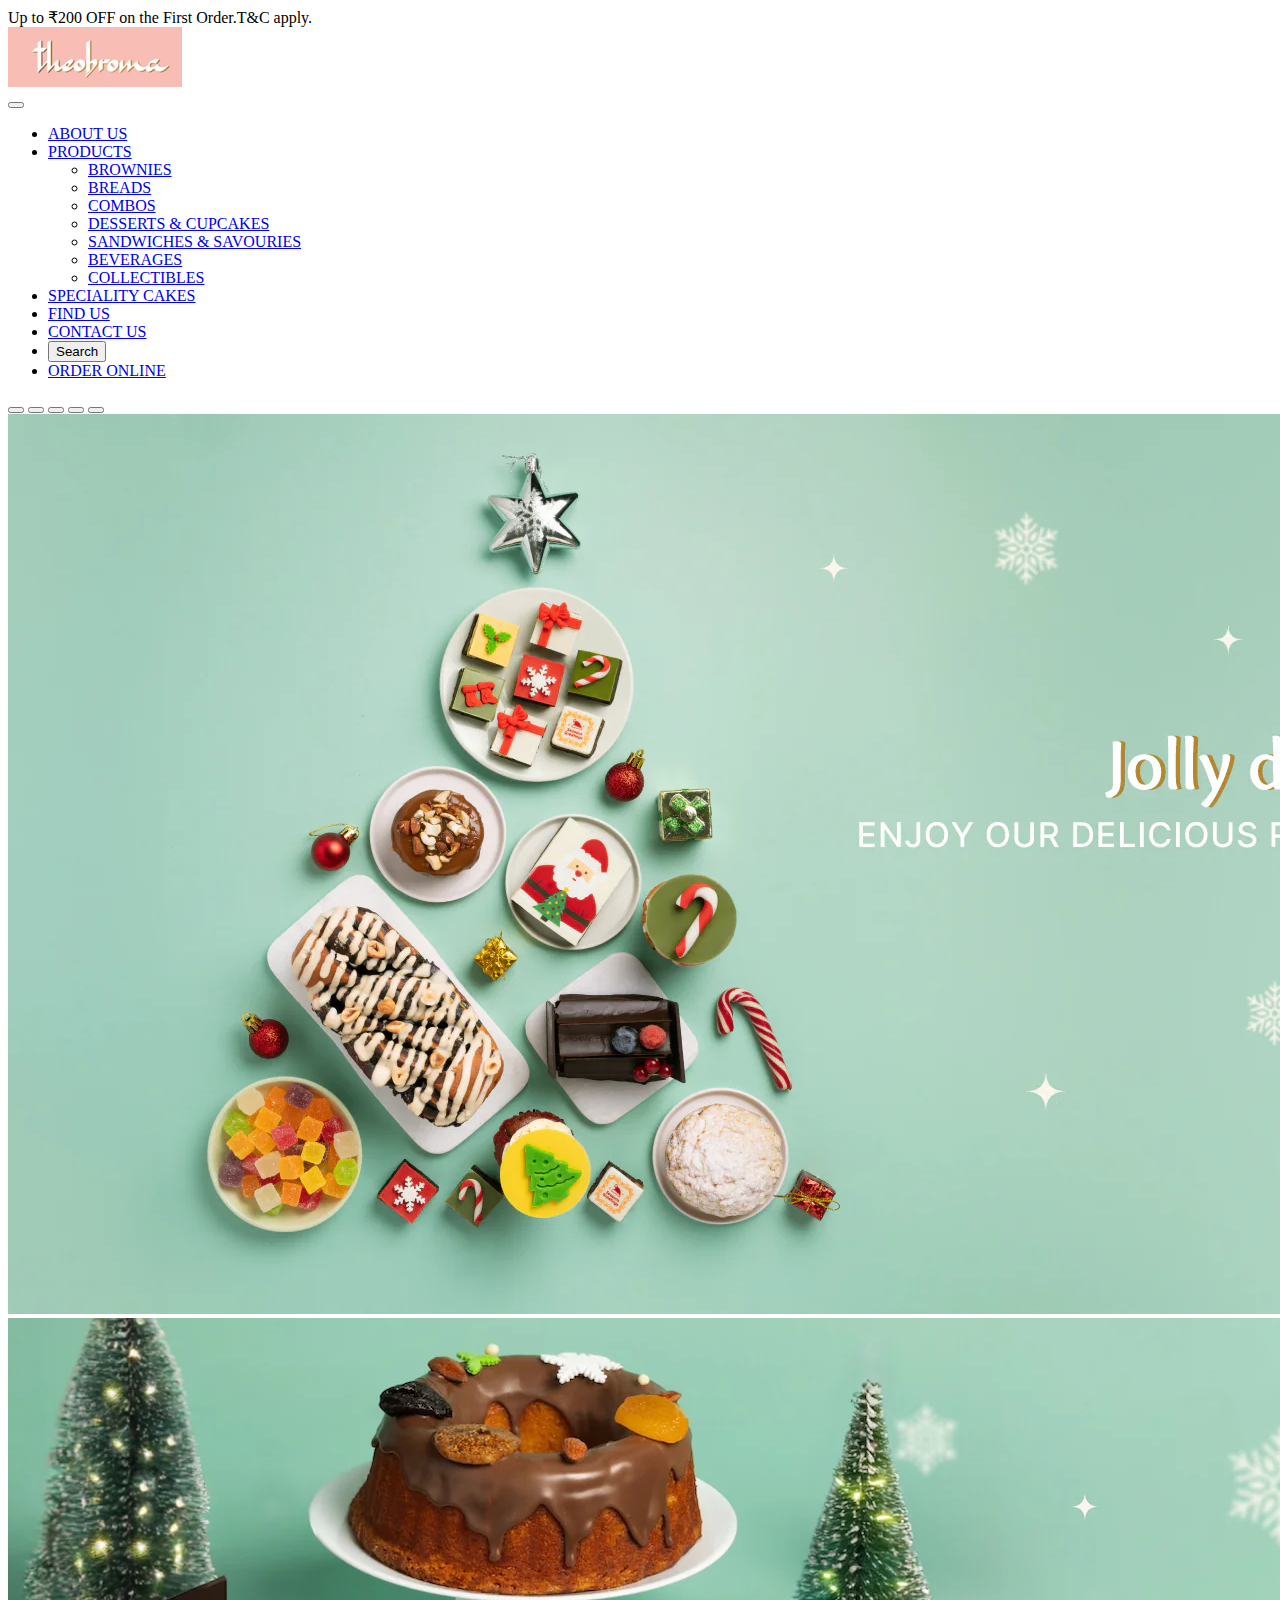
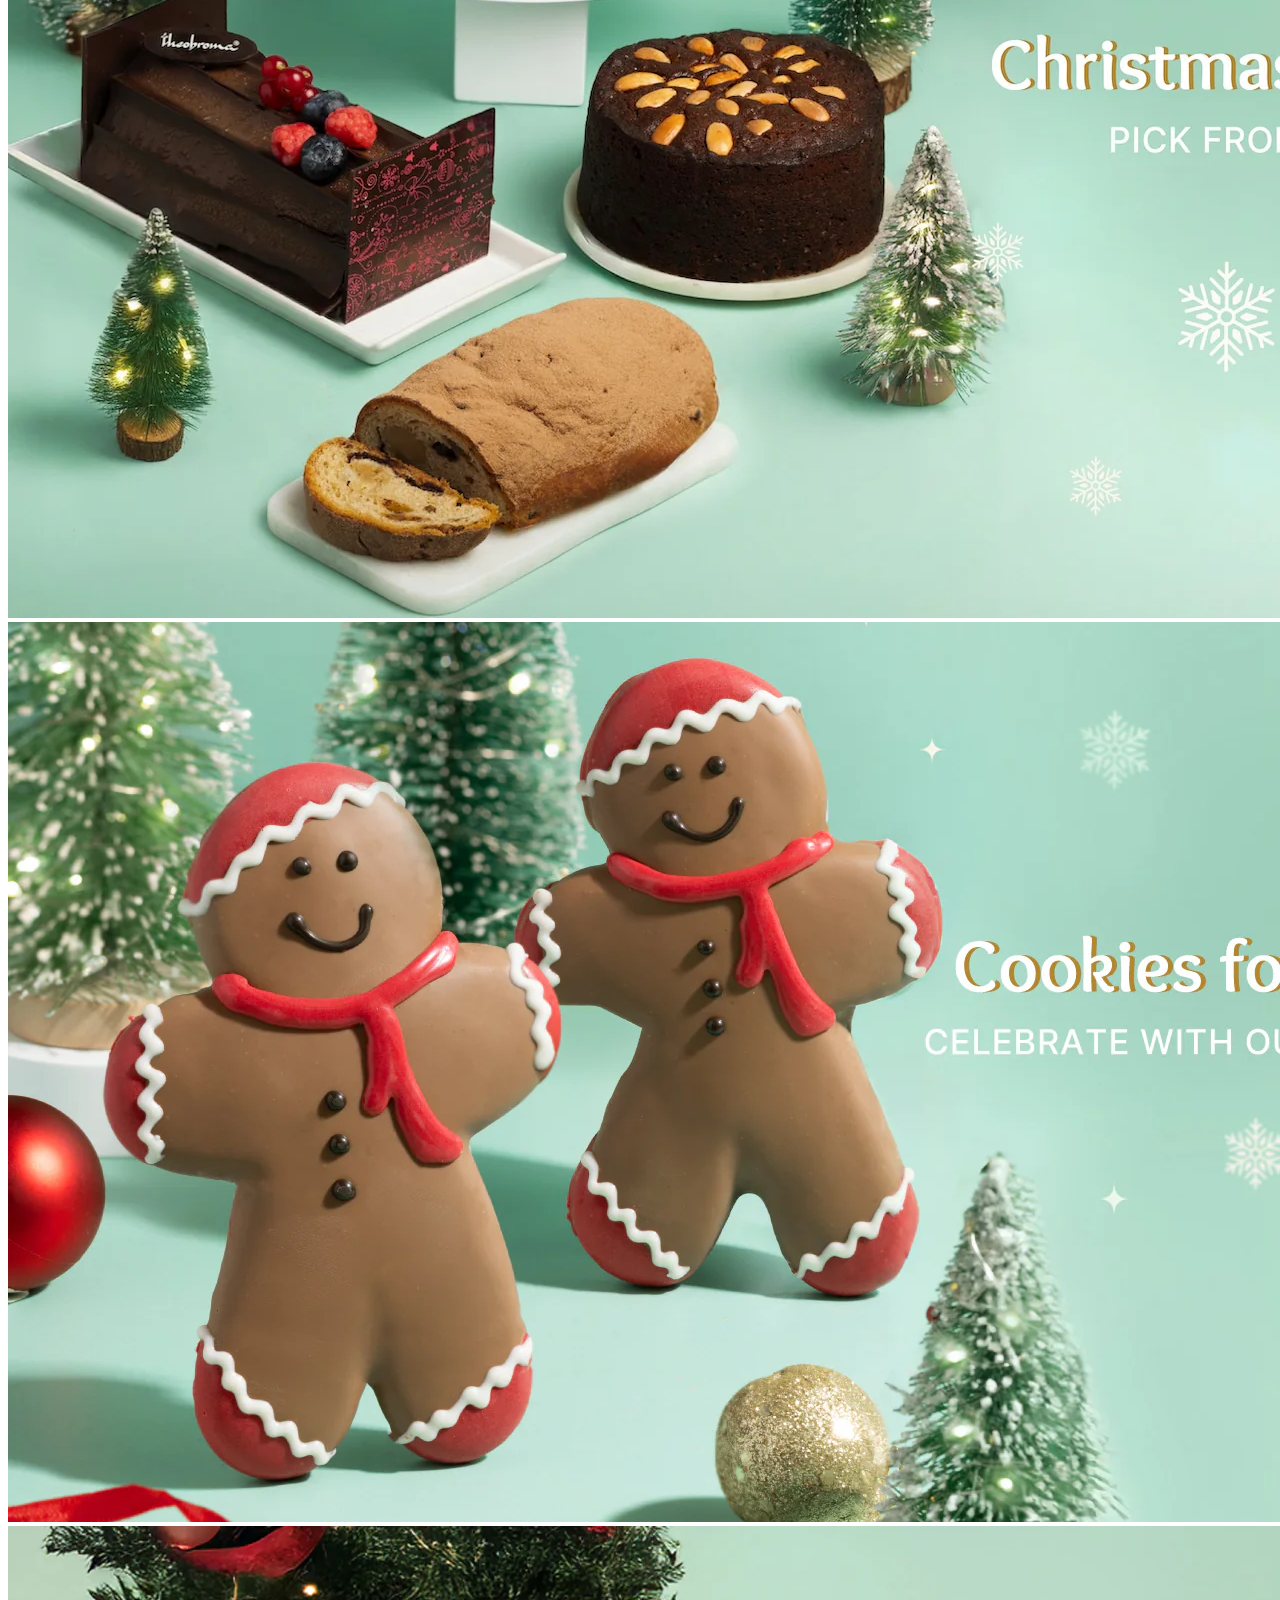
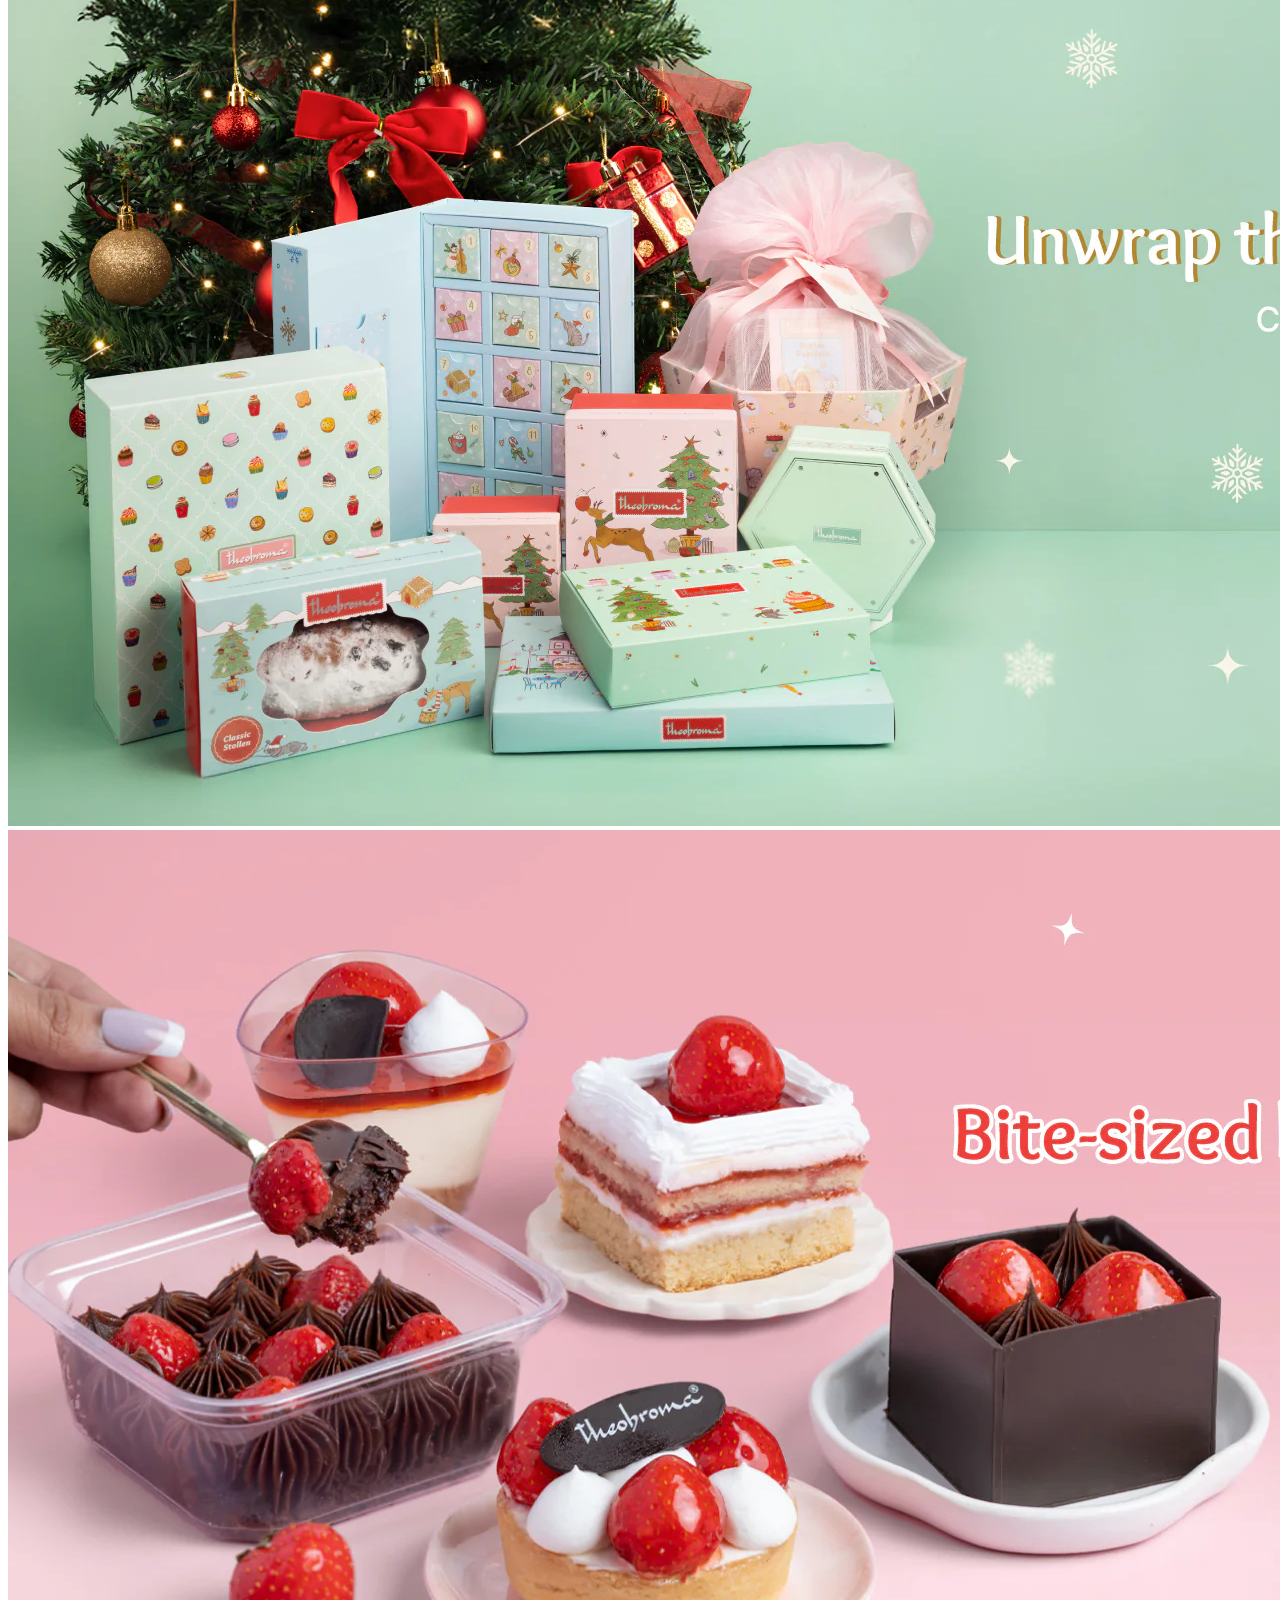
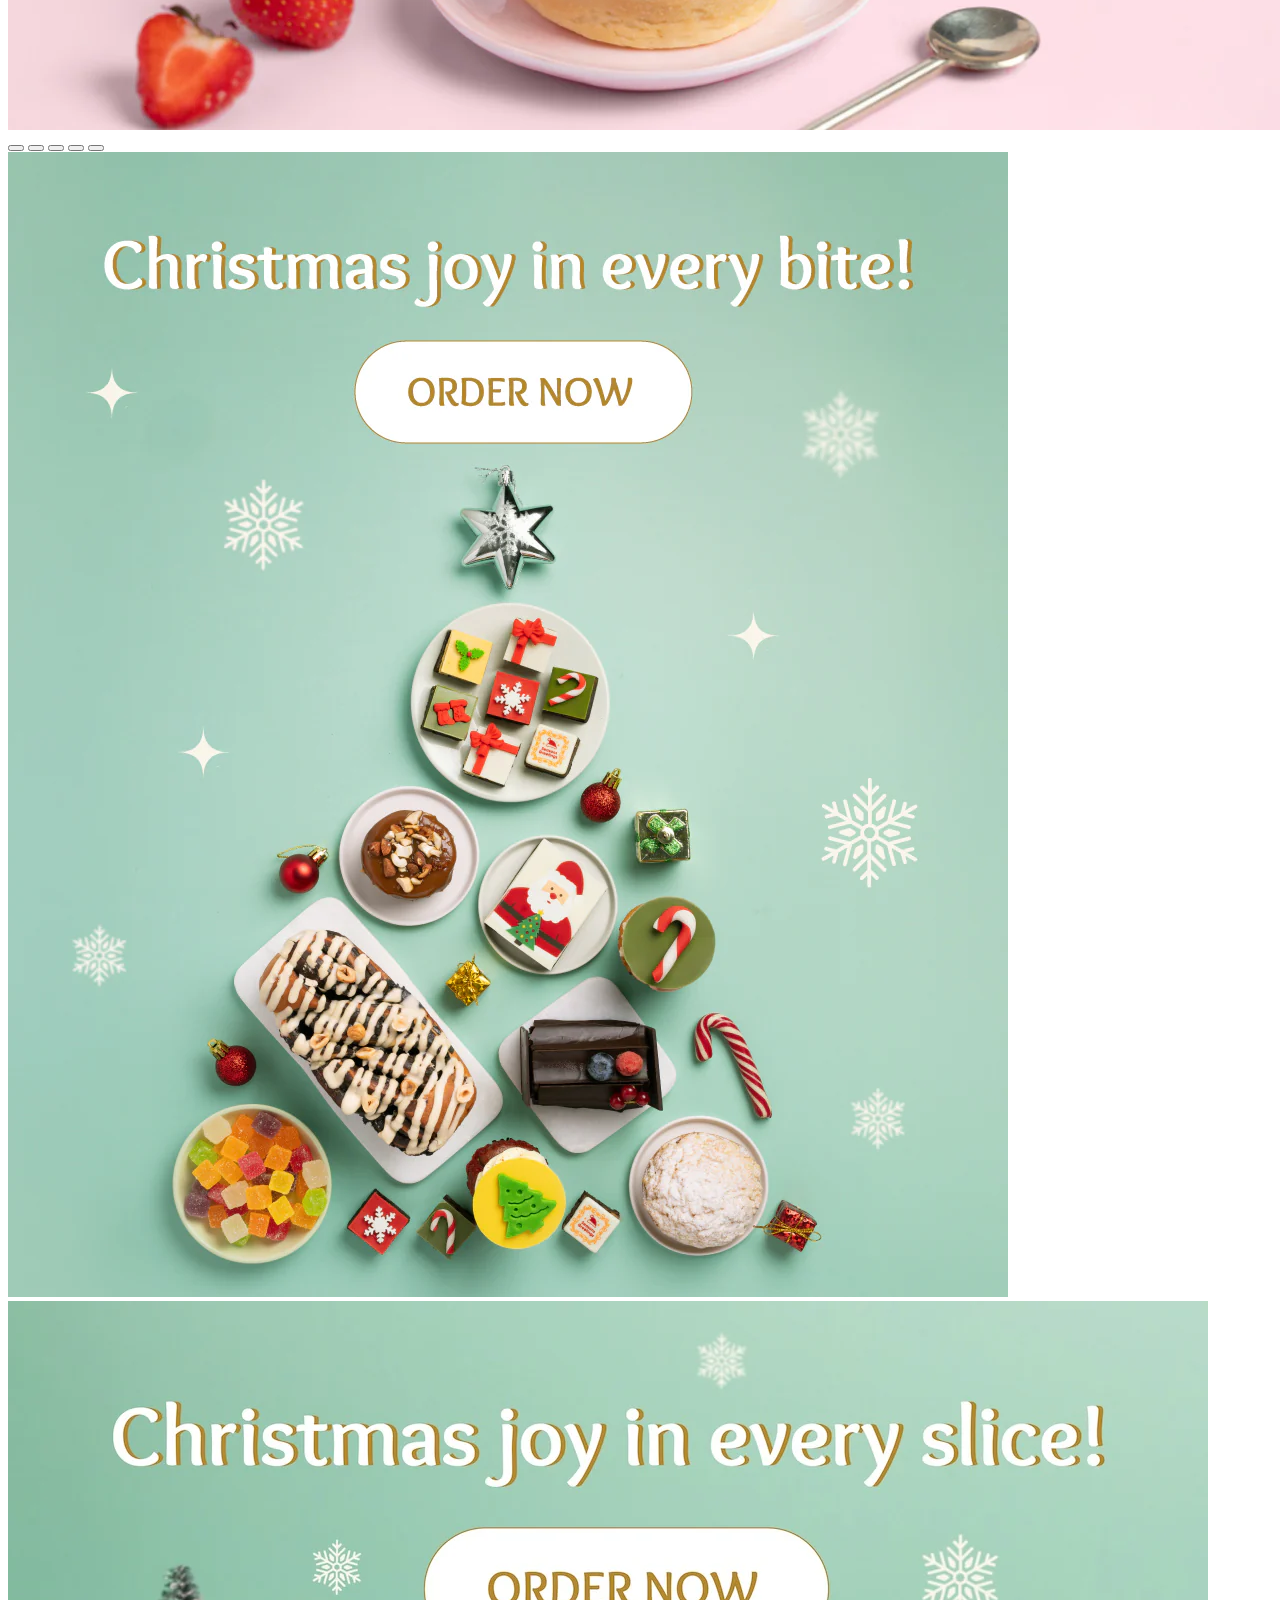
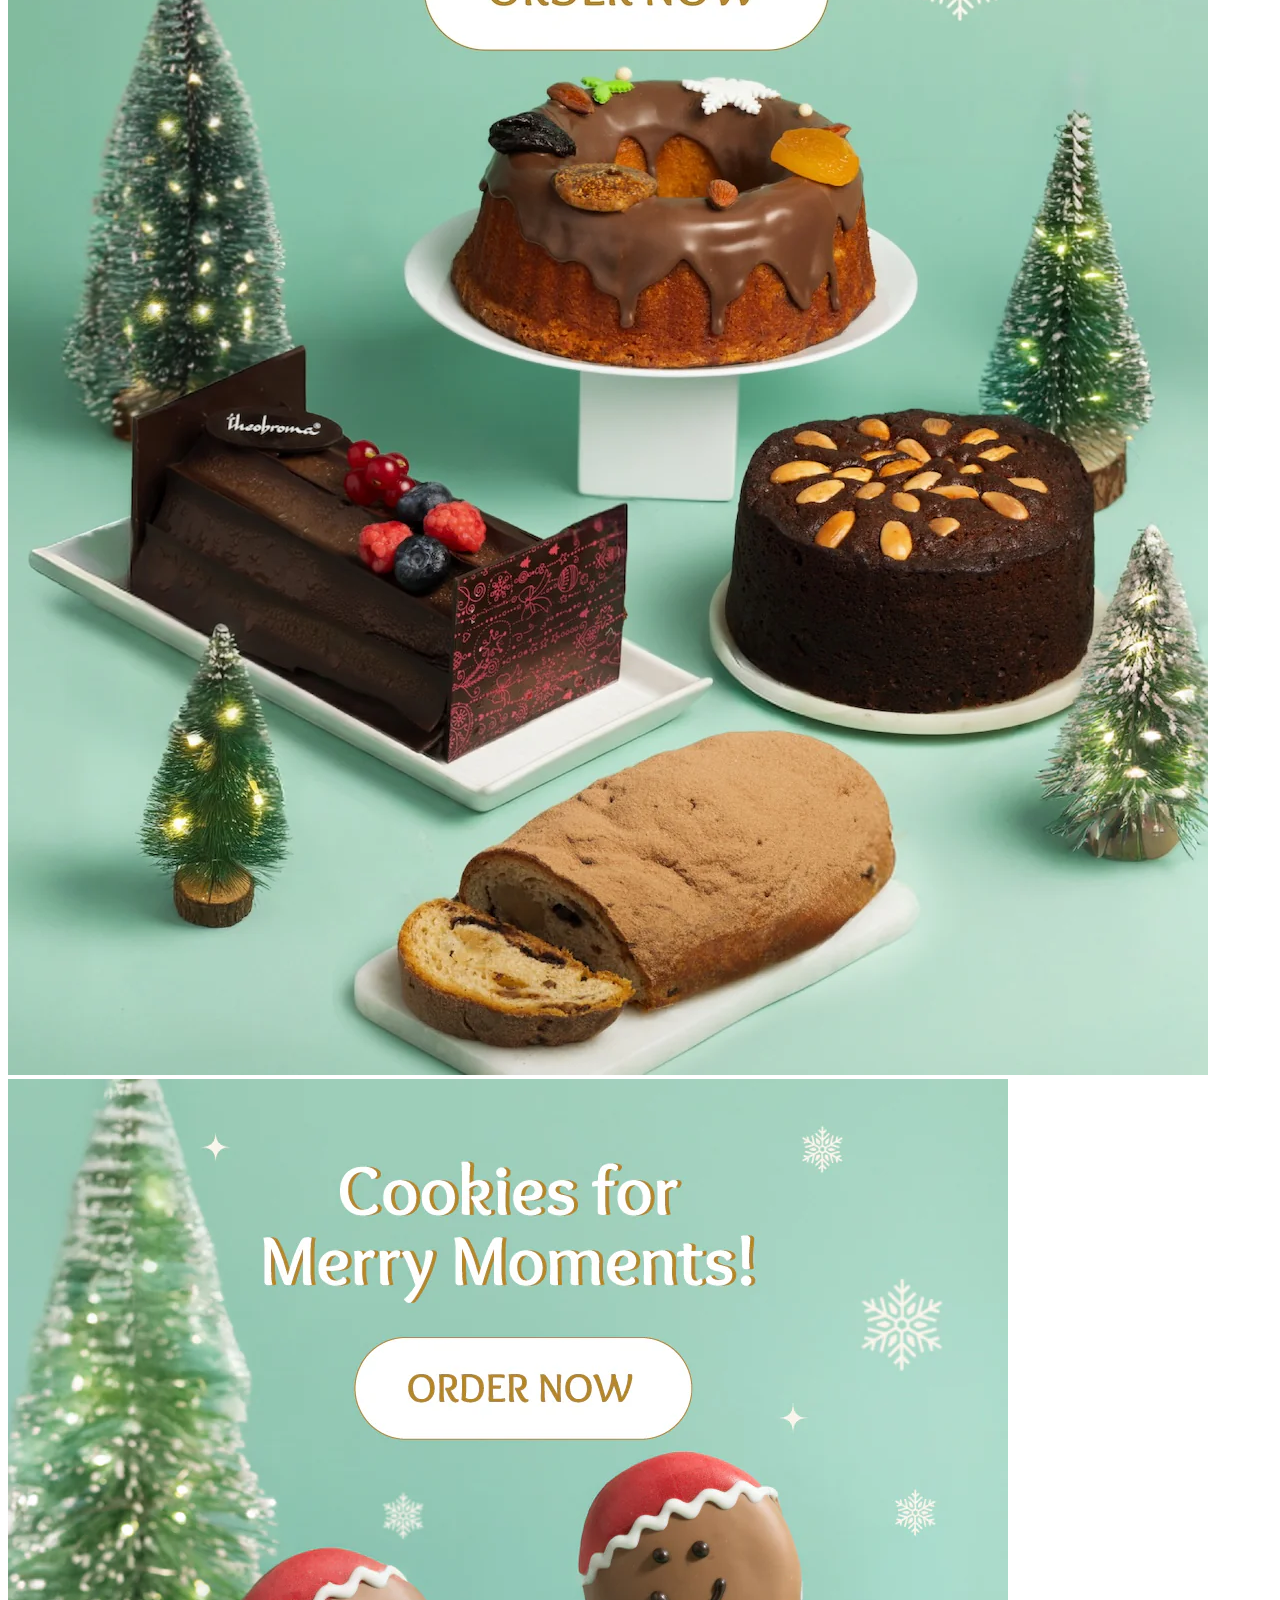
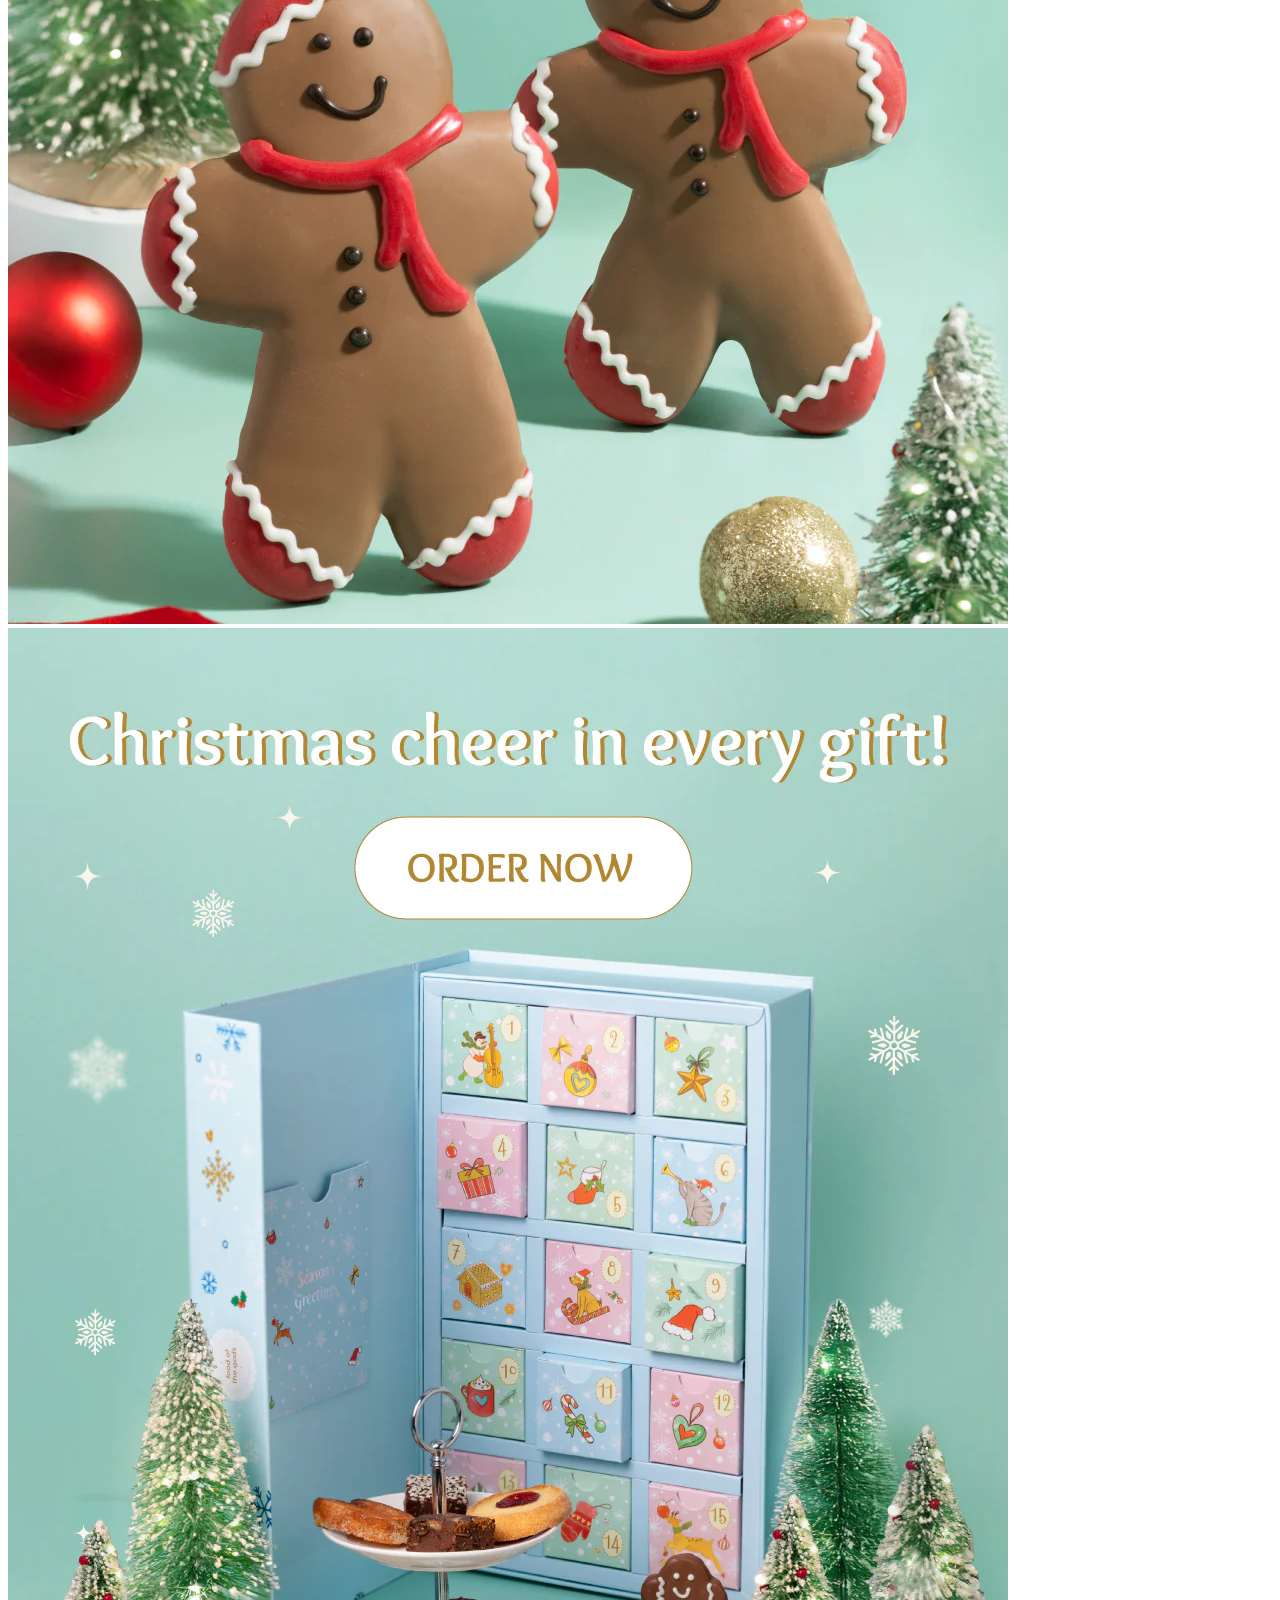
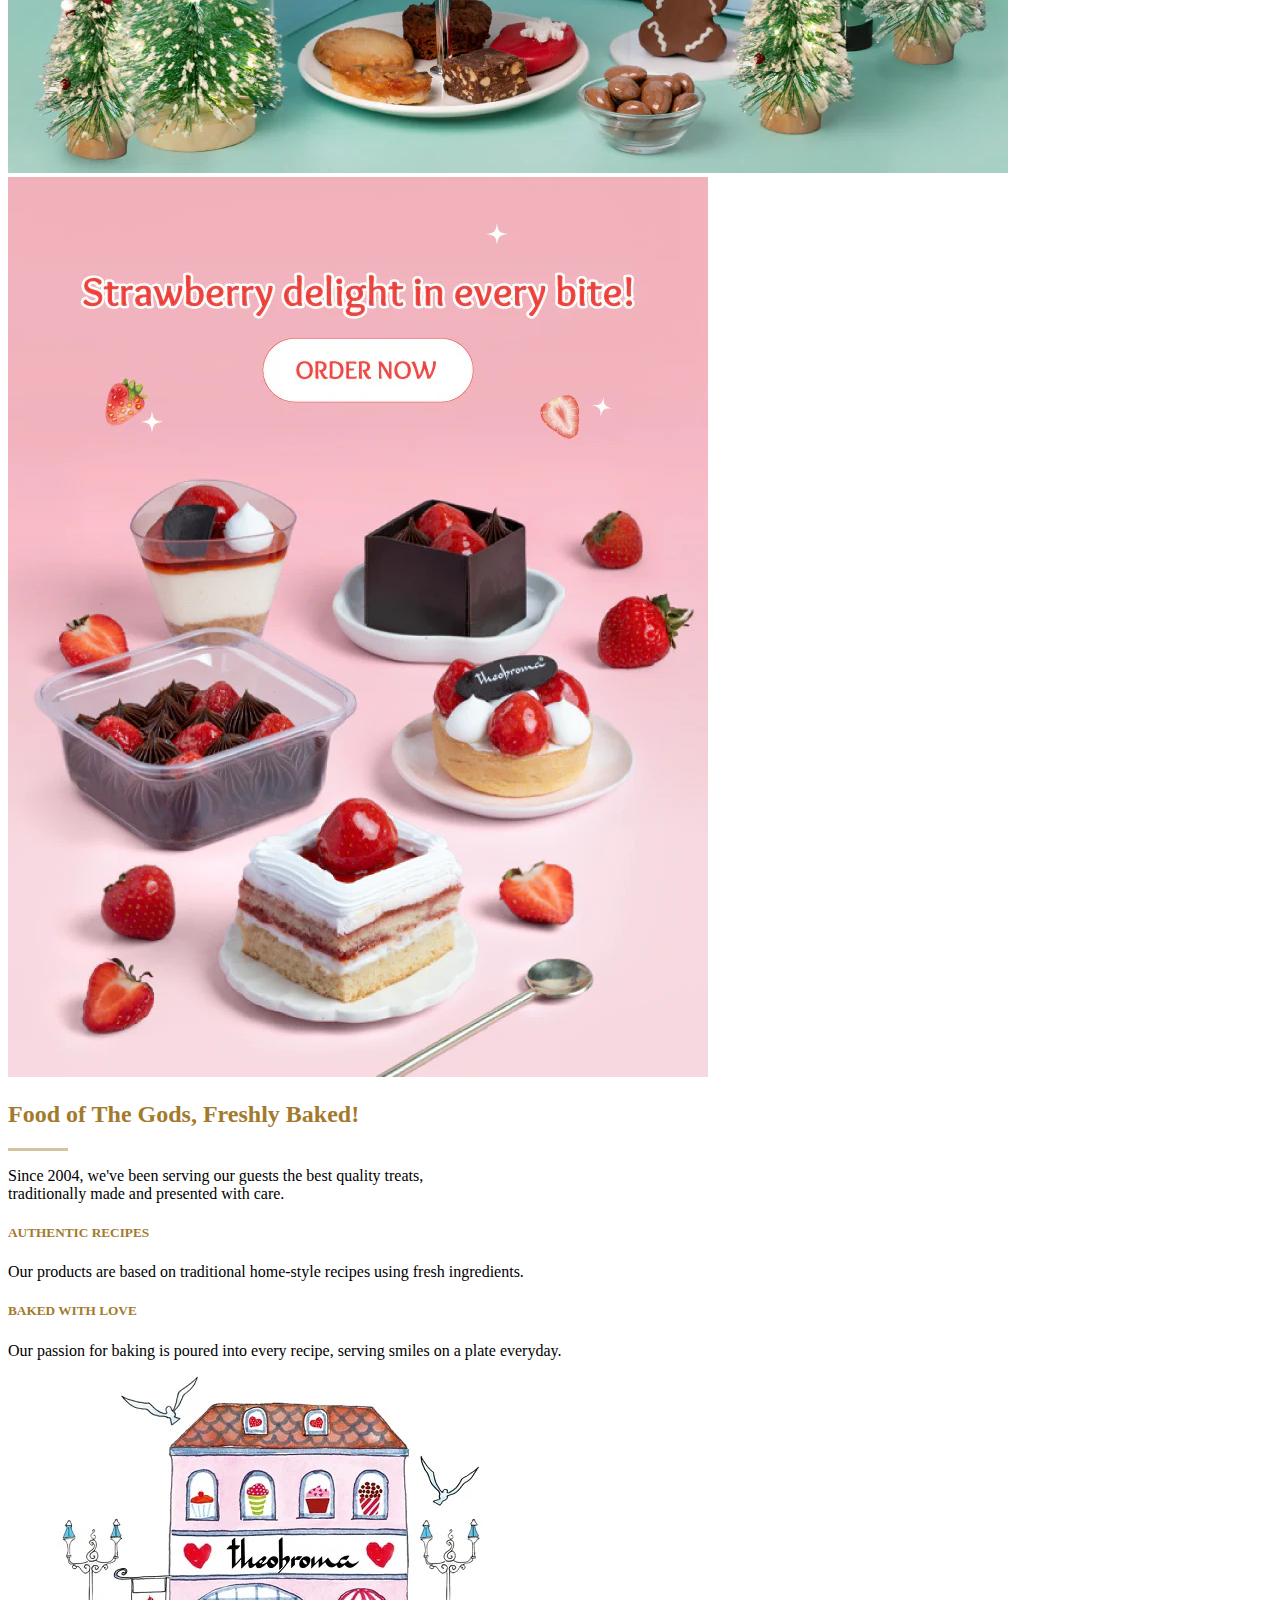
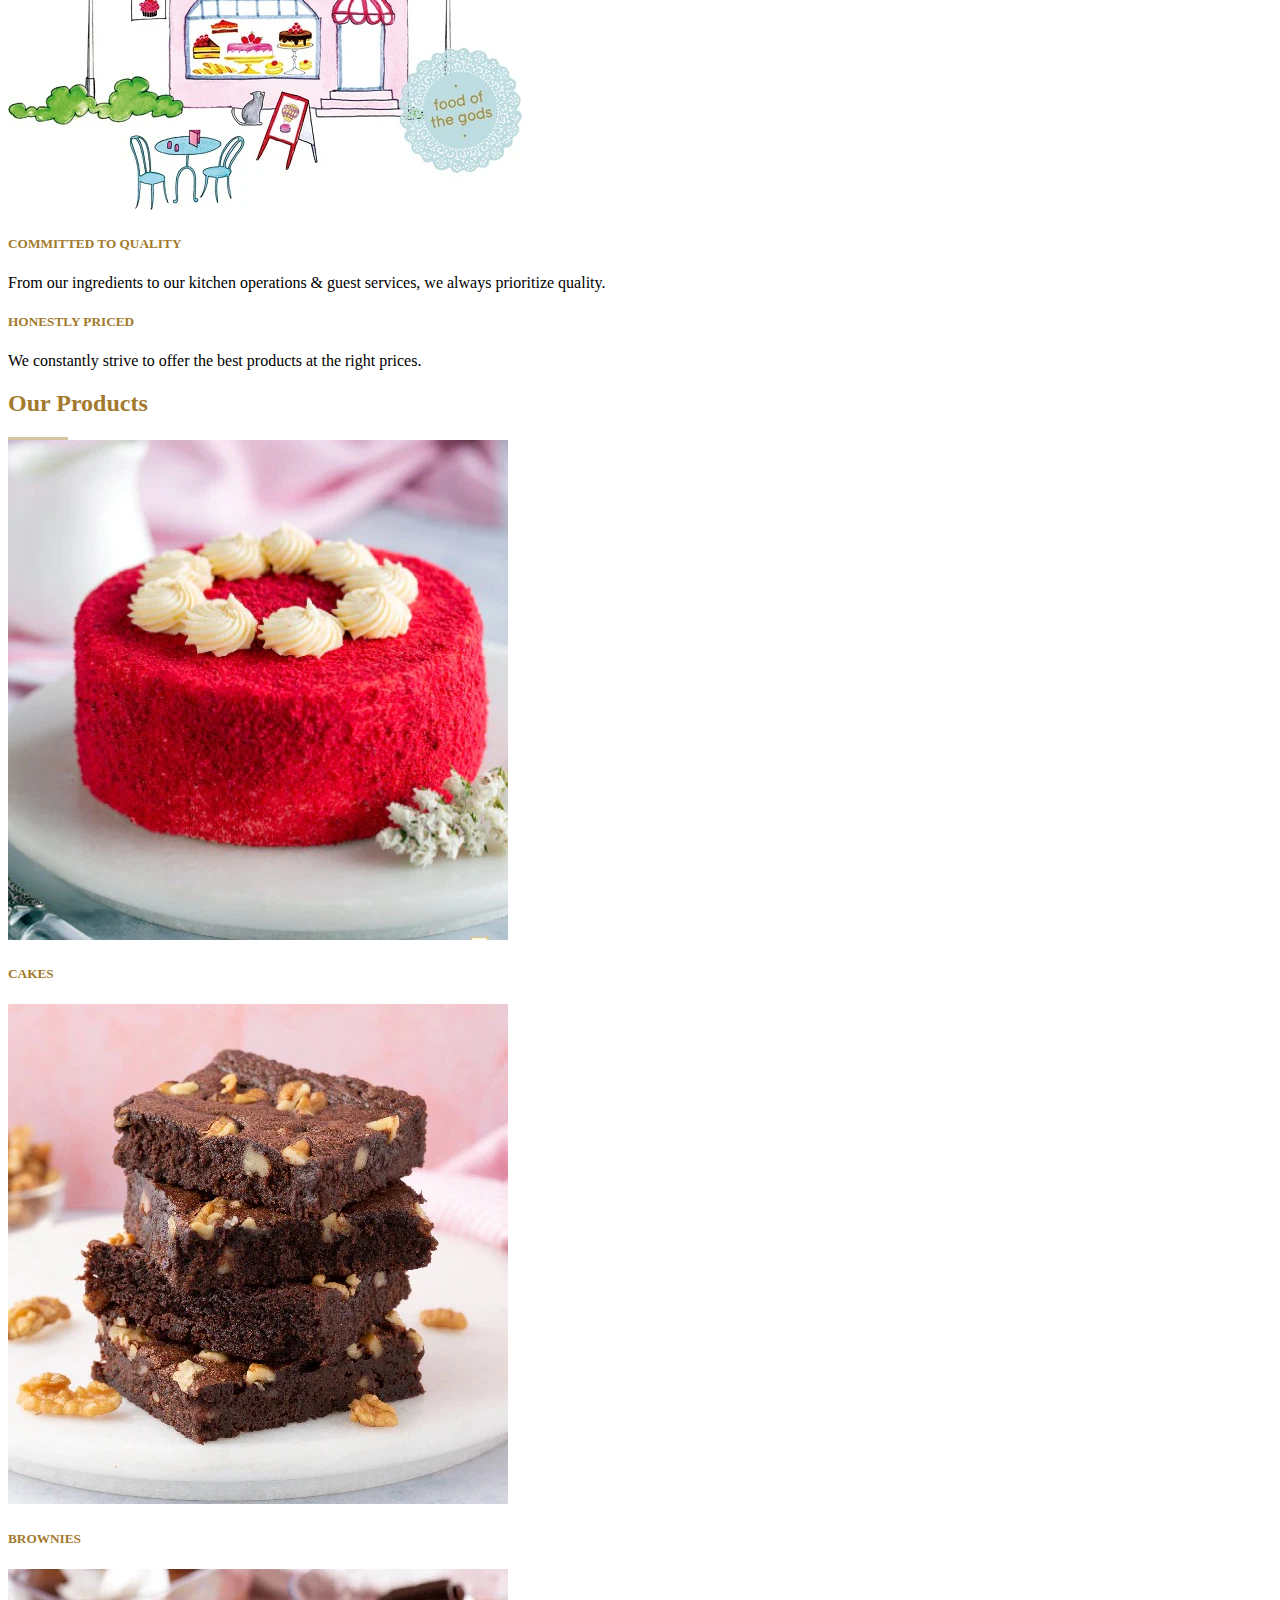
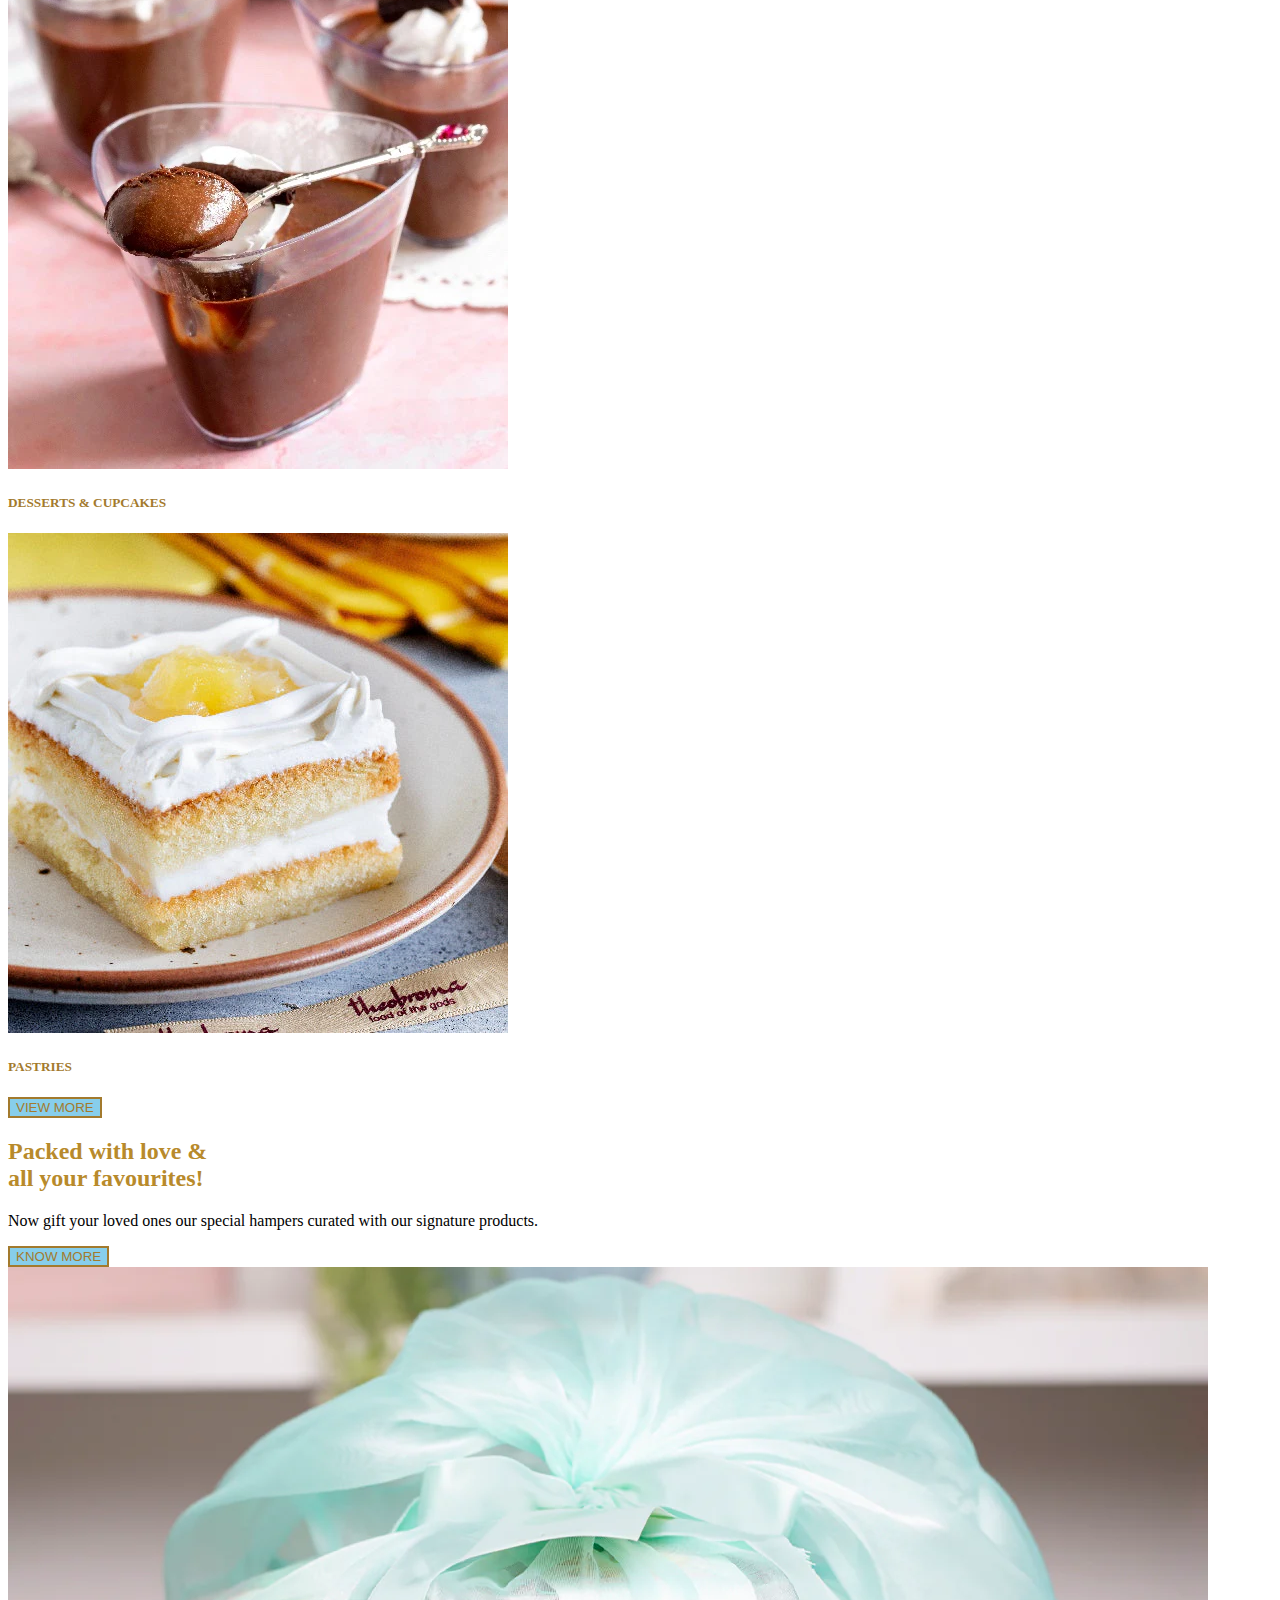
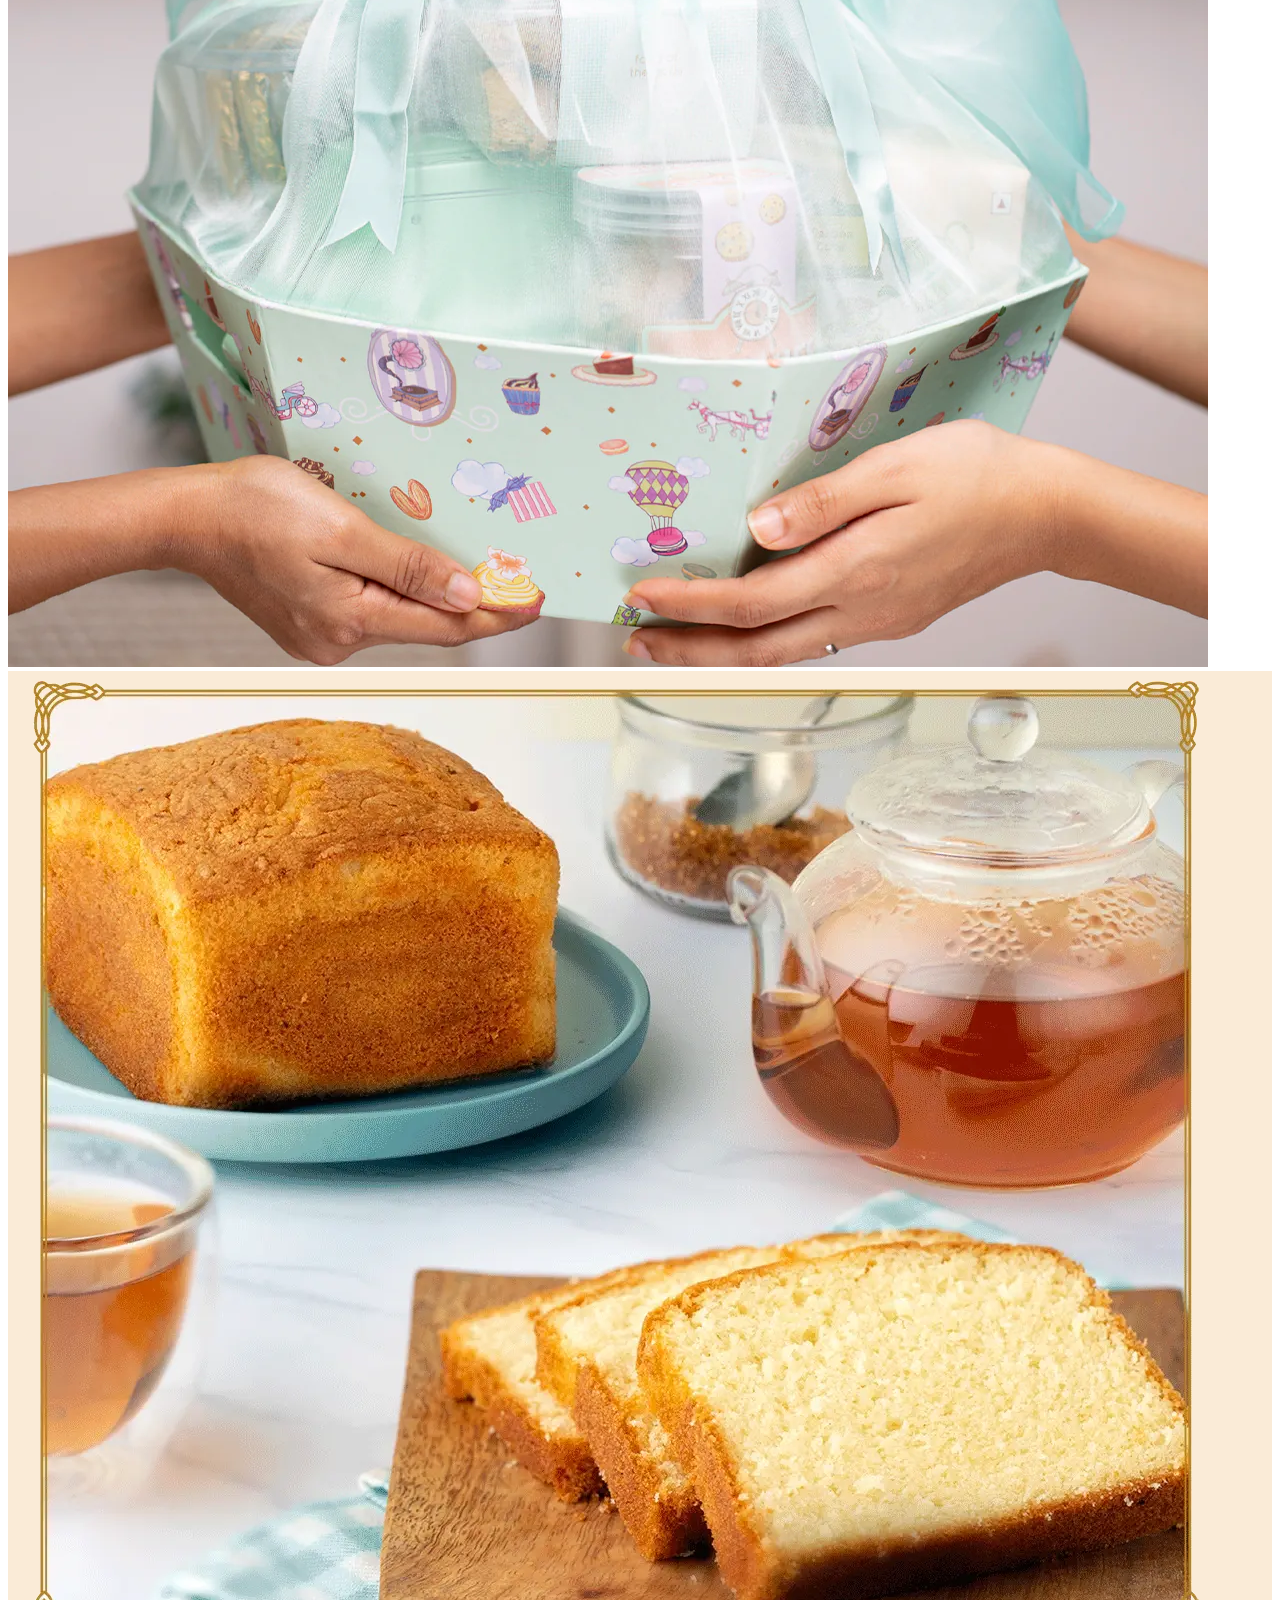
<file: index.html>
<!DOCTYPE html>
<html lang="en">
  <head>
    <meta charset="utf-8" />
    <meta name="viewport" content="width=device-width, initial-scale=1" />
    <title>Theobroma-Boostrap</title>
    <link
      href="https://cdn.jsdelivr.net/npm/bootstrap@5.2.3/dist/css/bootstrap.min.css"
      rel="stylesheet"
      integrity="sha384-rbsA2VBKQhggwzxH7pPCaAqO46MgnOM80zW1RWuH61DGLwZJEdK2Kadq2F9CUG65"
      crossorigin="anonymous"
    />
    <link rel="stylesheet" href="style.css" />
    <link rel="icon" type="image/png" href="images/favicon.avif">
  </head>

  <body class="bg-light">
    <div class="bg-light text-center border-bottom">
      Up to ₹200 OFF on the First Order.T&C apply.
    </div>

    <nav class="navbar navbar-expand-lg bg-white shadow-sm">
      <div class="container-fluid">
        <div class="justify-content-start">
          <a class="navbar-brand" href="index.html">
            <img
              src="images/theologo.avif"
              alt="Theobroma"
              height="60"
            />
          </a>
        </div>
        <button
          class="navbar-toggler"
          type="button"
          data-bs-toggle="collapse"
          data-bs-target="#navbarNav"
        >
          <span class="navbar-toggler-icon"></span>
        </button>

        <div
          class="collapse navbar-collapse justify-content-end"
          id="navbarNav"
        >
          <ul class="navbar-nav align-items-center">
            <li class="nav-item mx-2">
              <a class="nav-link fw-semibold text-dark" href="about_us.html"
                >ABOUT US</a
              >
            </li>

            <li class="nav-item dropdown mx-2 d-flex align-items-center">
              <a
                class="nav-link fw-semibold text-dark pe-1"
                href="product.html"
              >
                PRODUCTS
              </a>

              <a
                class="nav-link dropdown-toggle ps-0"
                href="#"
                role="button"
                data-bs-toggle="dropdown"
                aria-expanded="false"
              ></a>

              <ul class="dropdown-menu shadow border-0">
                <li><a class="dropdown-item" href="#">BROWNIES</a></li>
                <li><a class="dropdown-item" href="#">BREADS</a></li>
                <li><a class="dropdown-item" href="#">COMBOS</a></li>
                <li>
                  <a class="dropdown-item" href="#">DESSERTS & CUPCAKES</a>
                </li>
                <li>
                  <a class="dropdown-item" href="#">SANDWICHES & SAVOURIES</a>
                </li>
                <li><a class="dropdown-item" href="#">BEVERAGES</a></li>
                <li><a class="dropdown-item" href="#">COLLECTIBLES</a></li>
              </ul>
            </li>

            <li class="nav-item mx-2">
              <a class="nav-link fw-semibold text-dark" href="cake.html"
                >SPECIALITY CAKES</a
              >
            </li>

            <li class="nav-item mx-2">
              <a class="nav-link fw-semibold text-dark" href="finding_us.html"
                >FIND US</a
              >
            </li>

            <li class="nav-item mx-2">
              <a class="nav-link fw-semibold text-dark" href="contact_us.html"
                >CONTACT US</a
              >
            </li>

            <li class="nav-item mx-2">
              <form class="d-flex" role="search">
                <button
                  class="btn btn-outline-secondary rounded-pill"
                  type="submit"
                >
                  Search
                </button>
              </form>
            </li>

            <li class="nav-item mx-2 mt-3 mt-lg-0">
              <a href="#" class="btn btn-outline-danger rounded-pill px-3"
                >ORDER ONLINE</a
              >
            </li>
          </ul>
        </div>
      </div>
    </nav>

    <div class="d-none d-lg-block">
      <div
        id="carouselExampleIndicators"
        class="carousel slide"
        data-bs-ride="carousel"
        data-bs-wrap="true"
        data-bs-interval="1000"
      >
        <div class="carousel-indicators">
          <button
            type="button"
            data-bs-target="#carouselExampleIndicators"
            data-bs-slide-to="0"
            class="active"
            aria-current="true"
          ></button>
          <button
            type="button"
            data-bs-target="#carouselExampleIndicators"
            data-bs-slide-to="1"
          ></button>
          <button
            type="button"
            data-bs-target="#carouselExampleIndicators"
            data-bs-slide-to="2"
          ></button>
          <button
            type="button"
            data-bs-target="#carouselExampleIndicators"
            data-bs-slide-to="3"
          ></button>
          <button
            type="button"
            data-bs-target="#carouselExampleIndicators"
            data-bs-slide-to="4"
          ></button>
        </div>

        <div class="carousel-inner">
          <div class="carousel-item active">
            <img
              src="images/Indulgence-Website-Desktop.webp"
              class="d-block w-100"
              alt=""
            />
          </div>

          <div class="carousel-item">
            <img src="images/Cake_Xma.webp" class="d-block w-100" alt="" />
          </div>

          <div class="carousel-item">
            <img
              src="images/Cookies-Xmas-Website-Desktop-Banner.webp"
              class="d-block w-100"
              alt=""
            />
          </div>

          <div class="carousel-item">
            <img
              src="images/Gifitng-Website-Desktop.webp"
              class="d-block w-100"
              alt=""
            />
          </div>

          <div class="carousel-item">
            <img
              src="images/Dessert_website.webp"
              class="d-block w-100"
              alt=""
            />
          </div>
        </div>
      </div>
    </div>

    <div class="d-lg-none">
      <div
        id="carouselExampleIndicators"
        class="carousel slide"
        data-bs-ride="carousel"
        data-bs-wrap="true"
        data-bs-interval="1000"
      >
        <div class="carousel-indicators">
          <button
            type="button"
            data-bs-target="#carouselExampleIndicators"
            data-bs-slide-to="0"
            class="active"
            aria-current="true"
          ></button>
          <button
            type="button"
            data-bs-target="#carouselExampleIndicators"
            data-bs-slide-to="1"
          ></button>
          <button
            type="button"
            data-bs-target="#carouselExampleIndicators"
            data-bs-slide-to="2"
          ></button>
          <button
            type="button"
            data-bs-target="#carouselExampleIndicators"
            data-bs-slide-to="3"
          ></button>
          <button
            type="button"
            data-bs-target="#carouselExampleIndicators"
            data-bs-slide-to="4"
          ></button>
        </div>

        <div class="carousel-inner">
          <div class="carousel-item active">
            <img
              src="images/Indulgence-Website-Mobile.webp"
              class="d-block w-100"
              alt=""
            />
          </div>

          <div class="carousel-item">
            <img
              src="images/Cake_Xmas_Banners_Website_Mobile.webp"
              class="d-block w-100"
              alt=""
            />
          </div>

          <div class="carousel-item">
            <img
              src="images/Cookies-Xmas-Website-App-Banner.webp"
              class="d-block w-100"
              alt=""
            />
          </div>

          <div class="carousel-item">
            <img
              src="images/Gifitng-Website-Mobile.webp"
              class="d-block w-100"
              alt=""
            />
          </div>

          <div class="carousel-item">
            <img
              src="images/Strawberry-Dessert.webp"
              class="d-block w-100"
              alt=""
            />
          </div>
        </div>
      </div>
    </div>

    <section class="container text-center py-5">
      <h2 class="fw-bold text-uppercase" style="color: #a37a2d">
        Food of The Gods, Freshly Baked!
      </h2>
      <div class="d-flex justify-content-center mb-3">
        <div style="width: 60px; height: 3px; background: #d3c3a0"></div>
      </div>
      <p class="lead text-muted mb-5">
        Since 2004, we've been serving our guests the best quality treats,<br />
        traditionally made and presented with care.
      </p>

      <div class="row align-items-center">
        <div class="col-md-4">
          <div class="mb-5">
            <h5 class="fw-bold" style="color: #a37a2d">AUTHENTIC RECIPES</h5>
            <p>
              Our products are based on traditional home-style recipes using
              fresh ingredients.
            </p>
          </div>
          <div>
            <h5 class="fw-bold" style="color: #a37a2d">BAKED WITH LOVE</h5>
            <p>
              Our passion for baking is poured into every recipe, serving smiles
              on a plate everyday.
            </p>
          </div>
        </div>

        <div class="col-md-4">
          <img
            src="images/theo-home_03c4e3a4-9dc9-4de7-9464-16e655a238ed_2.webp"
            class="img-fluid"
            alt="Theobroma Bakery Illustration"
          />
        </div>

        <div class="col-md-4">
          <div class="mb-5">
            <h5 class="fw-bold" style="color: #a37a2d">COMMITTED TO QUALITY</h5>
            <p>
              From our ingredients to our kitchen operations & guest services,
              we always prioritize quality.
            </p>
          </div>
          <div>
            <h5 class="fw-bold" style="color: #a37a2d">HONESTLY PRICED</h5>
            <p>
              We constantly strive to offer the best products at the right
              prices.
            </p>
          </div>
        </div>
      </div>
    </section>
    <section class="container text-center py-5">
      <h2 class="fw-bold mb-3" style="color: #a37a2d">Our Products</h2>
      <div class="d-flex justify-content-center mb-4">
        <div style="width: 60px; height: 3px; background: #d3c3a0"></div>
      </div>

      <div class="row justify-content-center">
        <div class="col-md-3 mb-4">
          <div class="card border-0 shadow-sm">
            <img
              src="images/redvelvet-theo.webp"
              class="card-img-top"
              alt="Cakes"
            />
            <div class="card-body">
              <h5 class="fw-bold" style="color: #a37a2d">CAKES</h5>
            </div>
          </div>
        </div>

        <div class="col-md-3 mb-4">
          <div class="card border-0 shadow-sm">
            <img
              src="images/Delicacies-02.webp"
              class="card-img-top"
              alt="Brownies"
            />
            <div class="card-body">
              <h5 class="fw-bold" style="color: #a37a2d">BROWNIES</h5>
            </div>
          </div>
        </div>

        <div class="col-md-3 mb-4">
          <div class="card border-0 shadow-sm">
            <img
              src="images/Delicacies-04.webp"
              class="card-img-top"
              alt="Desserts"
            />
            <div class="card-body">
              <h5 class="fw-bold" style="color: #a37a2d">
                DESSERTS & CUPCAKES
              </h5>
            </div>
          </div>
        </div>

        <div class="col-md-3 mb-4">
          <div class="card border-0 shadow-sm">
            <img
              src="images/Delicacies-06.webp"
              class="card-img-top"
              alt="Pastries"
            />
            <div class="card-body">
              <h5 class="fw-bold" style="color: #a37a2d">PASTRIES</h5>
            </div>
          </div>
        </div>
      </div>

      <div class="mt-4">
        <button class="btn custom-btn rounded-pill px-4 py-2 fw-semibold">
          VIEW MORE
        </button>
      </div>
    </section>
    <section>
      <div class="container py-5">
        <div class="row align-items-center">
          <div class="col-md-6">
            <h2 class="fw-bold text-warning">
              Packed with love & <br />
              all your favourites!
            </h2>

            <p class="mt-3">
              Now gift your loved ones our special hampers curated with our
              signature products.
            </p>

            <button class="btn custom-btn rounded-pill px-4 py-2 fw-semibold">
              KNOW MORE
            </button>
          </div>

          <div class="col-md-6 text-center">
            <img
              src="images/HIGH_RES_Hamper_Gifting_02_-_1200x1000_1.webp"
              class="img-fluid"
              alt="gift hamper"
            />
          </div>
        </div>
      </div>
      <div class="container-fluid py-5" style="background-color: antiquewhite">
        <div class="row align-items-center">

          <div class="col-md-6 text-center">
            <img
              src="images/Tea-Cakes.webp"
              class="img-fluid border rounded"
              alt="Tea Cake"
            />
          </div>


          <div class="col-md-6 px-5">
            <h2 class="fw-bold text-warning">Tea-Time Delights</h2>

            <p class="mt-3">
              Pick the perfect companion for your tea (or coffee!) from a range
              of tea cakes & more.
            </p>

            <button class="btn custom-btn rounded-pill px-4 py-2 fw-semibold">
              KNOW MORE
            </button>
          </div>
        </div>
      </div>
    </section>
    <section class="testimonial-section">
      <div class="container text-center py-5">
        <h2 class="fw-bold text-warning">Testimonials</h2>

        <div class="d-flex justify-content-center mt-2 mb-4">
          <div class="text-primary">••••</div>
        </div>

        <div class="fs-1 text-warning mb-4">❝</div>

        <div
          id="carouselExampleCaptions"
          class="carousel slide"
          data-bs-ride="carousel"
          data-bs-interval="1000"
        >
          <div class="carousel-inner">
            <div class="carousel-item active">
              <div class="testimonial-content">
                <p>
                  Theobroma is an outlet which will always top our priority
                  list. Scrumptious warm brownies that melt in your mouth
                  leaving you a heavenly sensation - exactly what visiting
                  theobroma feels like.
                </p>
                <h5 class="author">Anmol Gabha, Gurugram</h5>
              </div>
            </div>

            <div class="carousel-item">
              <div class="testimonial-content">
                <p>
                  Always a delight coming here for pastries. This Theobrama
                  outlet may not be very spacious but their pastries are lip
                  smacking good. Loved hazelnut pastry among the ones i tried.
                  Value for money and a must visit place!
                </p>
                <h5 class="author">Saurabh Mehra, Mumbai</h5>
              </div>
            </div>

            <div class="carousel-item">
              <div class="testimonial-content">
                <p>
                  I love all Theobroma products but the chocolate overload
                  brownie has been my all-time favourite and truly justifies its
                  name with its rich chocolate gooeyness. Theobroma is truly one
                  of our favourite places!
                </p>
                <h5 class="author">Meenakshi Verma, Pune</h5>
              </div>
            </div>
          </div>

          <button
            class="carousel-control-prev"
            type="button"
            data-bs-target="#carouselExampleCaptions"
            data-bs-slide="prev"
          >
            ‹
          </button>

          <button
            class="carousel-control-next"
            type="button"
            data-bs-target="#carouselExampleCaptions"
            data-bs-slide="next"
          >
            ›
          </button>
        </div>
      </div>
    </section>

    <section class="container-fluid" style="background-color: lightblue">
      <h2
        class="text-center fw-semibold mb-3 fs-2"
        style="color: hsl(39, 89%, 18%)"
      >
        Our Best-Sellers
      </h2>

      <div class="container p-5" style="background-color: white">
        <div class="row g-4">
          <div class="col-md-3 col-sm-6">
            <img
              src="images/FreshCreamPineappleCakehalfkg02_cca038c8-bb78-4bc3-b62c-26cde91670ad_400x400.webp"
              class="img-fluid w-100"
              alt="Pineapple Cake"
            />
            <p class="text-center mt-2 fw-semibold fs-5" style="color: #a37a2d">
              Fresh Cream Pineapple Cake
            </p>
          </div>

          <div class="col-md-3 col-sm-6">
            <img
              src="images/OverloadBrownie02_400x400.webp"
              class="img-fluid w-100"
              alt="Overload Brownie"
            />
            <p class="text-center mt-2 fw-semibold fs-5" style="color: #a37a2d">
              Overload Brownie
            </p>
          </div>

          <div class="col-md-3 col-sm-6">
            <img
              src="images/HIGHRESDenseLoafCloseUp-Square_400x400.webp"
              class="img-fluid w-100"
              alt="Dense Loaf"
            />
            <p class="text-center mt-2 fw-semibold fs-5" style="color: #a37a2d">
              Dense Loaf
            </p>
          </div>

          <div class="col-md-3 col-sm-6">
            <img
              src="images/BakedVadaPav-Square_400x400.webp"
              class="img-fluid w-100"
              alt="Baked Wada Pao"
            />
            <p class="text-center mt-2 fw-semibold fs-5" style="color: #a37a2d">
              Baked Wada Pao (1 Pc)
            </p>
          </div>
        </div>

        <div class="row g-4 mt-3">
          <div class="col-md-3 col-sm-6">
            <img
              src="images/HIGHRESBlueberryCheesecakeCup02-Square_400x400.webp"
              class="img-fluid w-100"
            />
            <p class="text-center mt-2 fw-semibold fs-5" style="color: #a37a2d">
              Blueberry Cheesecake
            </p>
          </div>

          <div class="col-md-3 col-sm-6">
            <img
              src="images/ChocoholicPastry_400x400.webp"
              class="img-fluid w-100"
            />
            <p class="text-center mt-2 fw-semibold fs-5" style="color: #a37a2d">
              Chocolate Chip Cookies
            </p>
          </div>

          <div class="col-md-3 col-sm-6">
            <img
              src="images/HIGHRESEgglessChocolateChipCookieswithHands01-Square_400x400.webp"
              class="img-fluid w-100"
            />
            <p class="text-center mt-2 fw-semibold fs-5" style="color: #a37a2d">
              Cinnamon Churros
            </p>
          </div>

          <div class="col-md-3 col-sm-6">
            <img
              src="images/ButterPalmier_400x400.webp"
              class="img-fluid w-100"
            />
            <p class="text-center mt-2 fw-semibold fs-5" style="color: #a37a2d">
              Belgian Chocolate Cupcake
            </p>
          </div>
        </div>
      </div>

      <div class="container text-center py-5">
        <h2 class="fw-semibold mb-3">Like Our Products?</h2>

        <div class="d-flex justify-content-center mb-3">
          <div
            class="mx-1 rounded-circle"
            style="width: 8px; height: 8px; background: #d3d3d3"
          ></div>
          <div
            class="mx-1 rounded-circle"
            style="width: 8px; height: 8px; background: #d3d3d3"
          ></div>
          <div
            class="mx-1 rounded-circle"
            style="width: 8px; height: 8px; background: #d3d3d3"
          ></div>
          <div
            class="mx-1 rounded-circle"
            style="width: 8px; height: 8px; background: #d3d3d3"
          ></div>
        </div>

        <p class="mb-4">
          Treat yourself to your favourite Theobroma products or surprise your
          loved ones with an edible gift.
        </p>

        <button class="btn custom-btn rounded-pill px-4 py-2 fw-semibold">
          ORDER ONLINE
        </button>
      </div>
    </section>

    <section>
      <div class="container-fluid py-5" style="background: #c6e1d1">
        <div class="container">
          <div class="row">
            <div class="col-md-4 text-center text-md-start mb-4">
              <img
                src="images/theo-logo-footer_8aecafbf-62c0-4aaf-84c1-194a7f79958a.webp"
                class="img-fluid mb-4"
                style="max-width: 180px"
              />

              <ul class="list-unstyled">
                <li class="mb-2">OUR STORY</li>
                <li class="mb-2">OUR PRODUCTS</li>
                <li class="mb-2">SPECIALITY CAKES</li>
                <li class="mb-2">BLOGS</li>
                <li class="mb-2">CSR</li>
                <li class="mb-2">HTML SITEMAP</li>
              </ul>
            </div>

            <div class="col-md-4 text-center text-md-start mb-4">
              <ul class="list-unstyled">
                <li class="mb-2">PRIVACY POLICY</li>
                <li class="mb-2">COOKIE POLICY</li>
                <li class="mb-2">REFUND POLICY</li>
                <li class="mb-2">FAQs</li>
                <li class="mb-2">NUTRITIONAL INFO</li>
                <li class="mb-2">CORPORATE GIFTING</li>
              </ul>

              <p class="mb-1">
                <i class="bi bi-telephone"></i> +91 8182-881881
              </p>
              <p><i class="bi bi-envelope"></i> contact@theobroma.in</p>

              <div class="d-flex gap-3">
                <a href="#" class="text-dark">
                  <i class="bi bi-youtube" style="font-size: 24px"></i>
                </a>
                <a href="#" class="text-dark">
                  <i class="bi bi-instagram" style="font-size: 24px"></i>
                </a>
                <a href="#" class="text-dark">
                  <i class="bi bi-facebook" style="font-size: 24px"></i>
                </a>
              </div>
            </div>

            <div class="col-md-4 text-center text-md-start">
              <p class="fw-semibold">Sign up for updates</p>

              <div class="d-flex mb-3">
                <input
                  type="email"
                  class="form-control rounded-0"
                  placeholder="Enter your email..."
                />
                <button class="btn btn-outline-dark rounded-0 ms-2">
                  SIGN UP
                </button>
              </div>

              <p class="fw-semibold">OUR STORES</p>

              <p class="small">
                Agra | Ahmedabad | Ambala | Anand | Bengaluru | Bhopal |
                Chandigarh-Mohali | Chennai | Coimbatore | Dehradun | Delhi |
                Faridabad | Ghaziabad | Gurgaon | Goa | Hyderabad | Indore |
                Jaipur | Jalandhar | Kanpur | Karnal | Lucknow | Ludhiana |
                Meerut | Mumbai | Mysore | Nagpur | Nashik | Navi Mumbai | Noida
                | Patiala | Prayagraj | Pune | Raipur | Rajkot | Rohtak | Surat
                | Thane | Vadodara | Varanasi | Vijayawada
              </p>
            </div>
          </div>
        </div>
      </div>
    </section>
    <script src="https://cdn.jsdelivr.net/npm/bootstrap@5.3.2/dist/js/bootstrap.bundle.min.js"></script>
  </body>
</html>
</file>
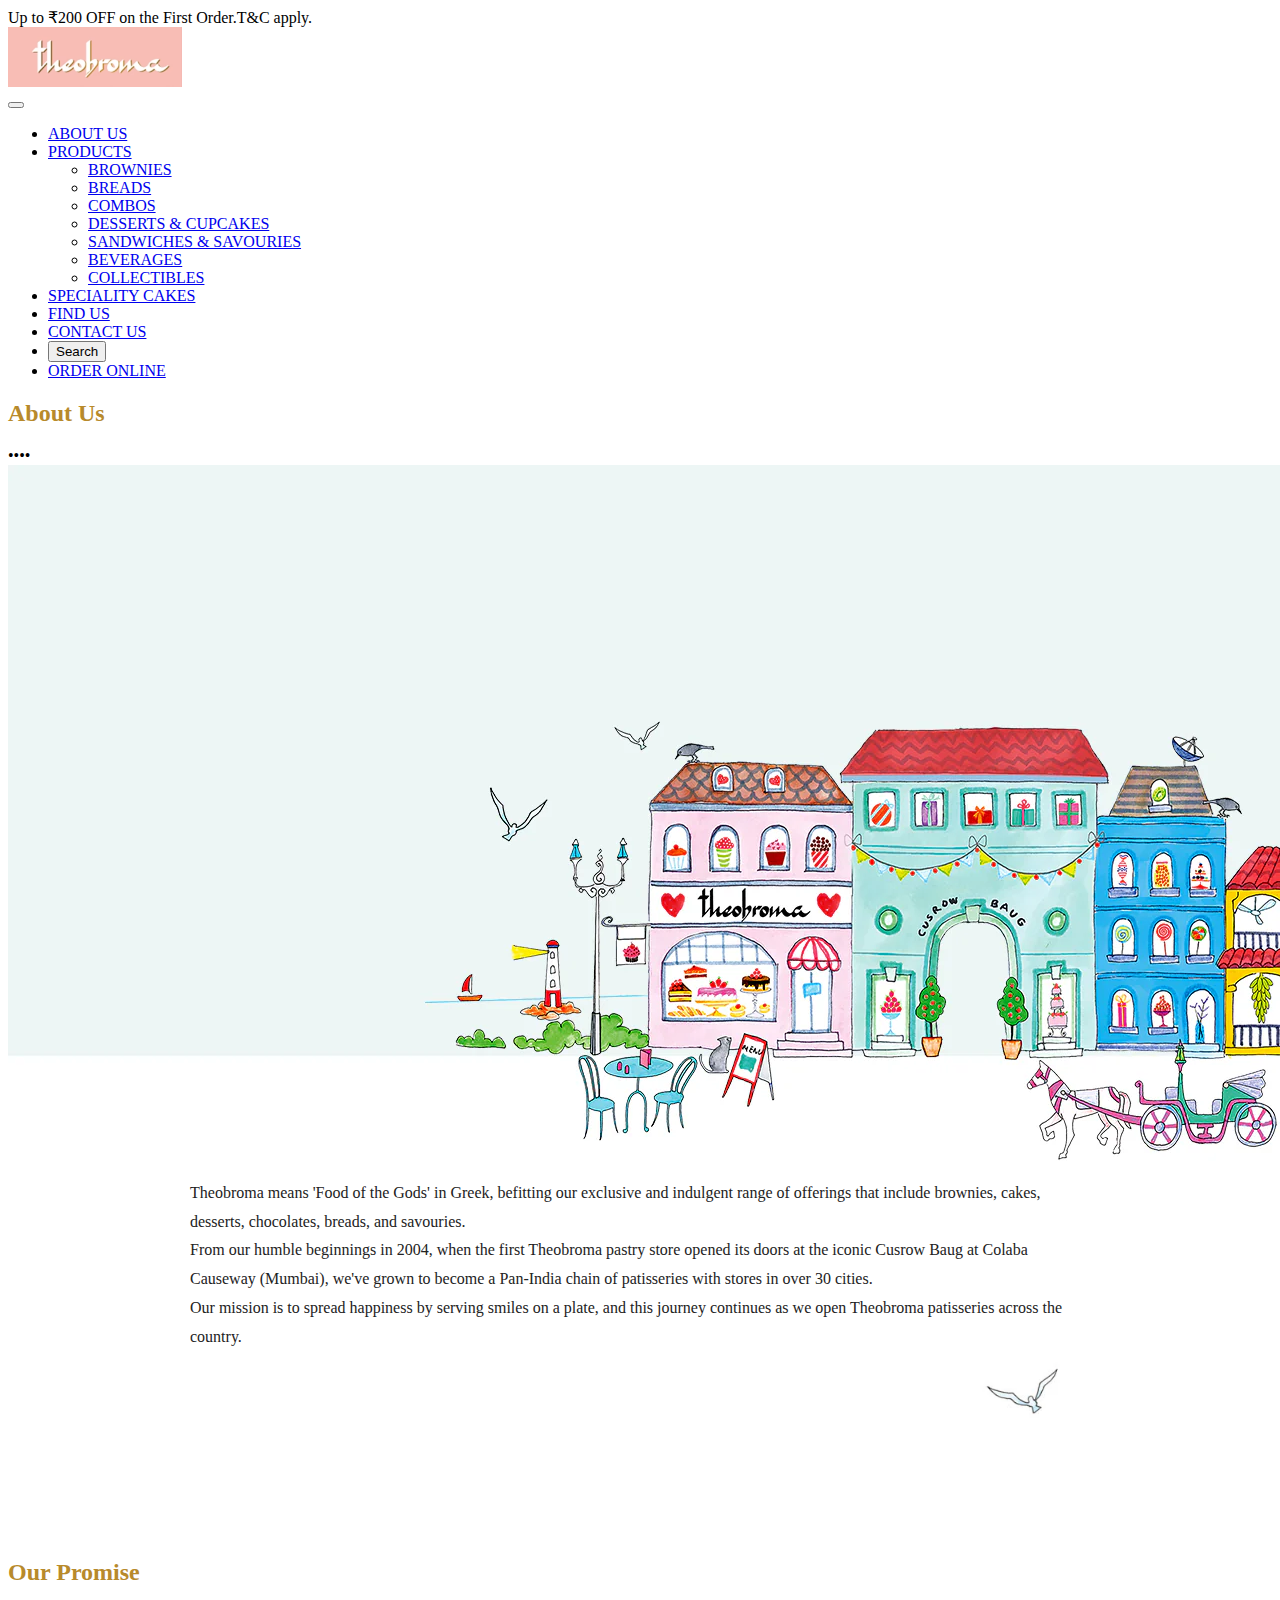
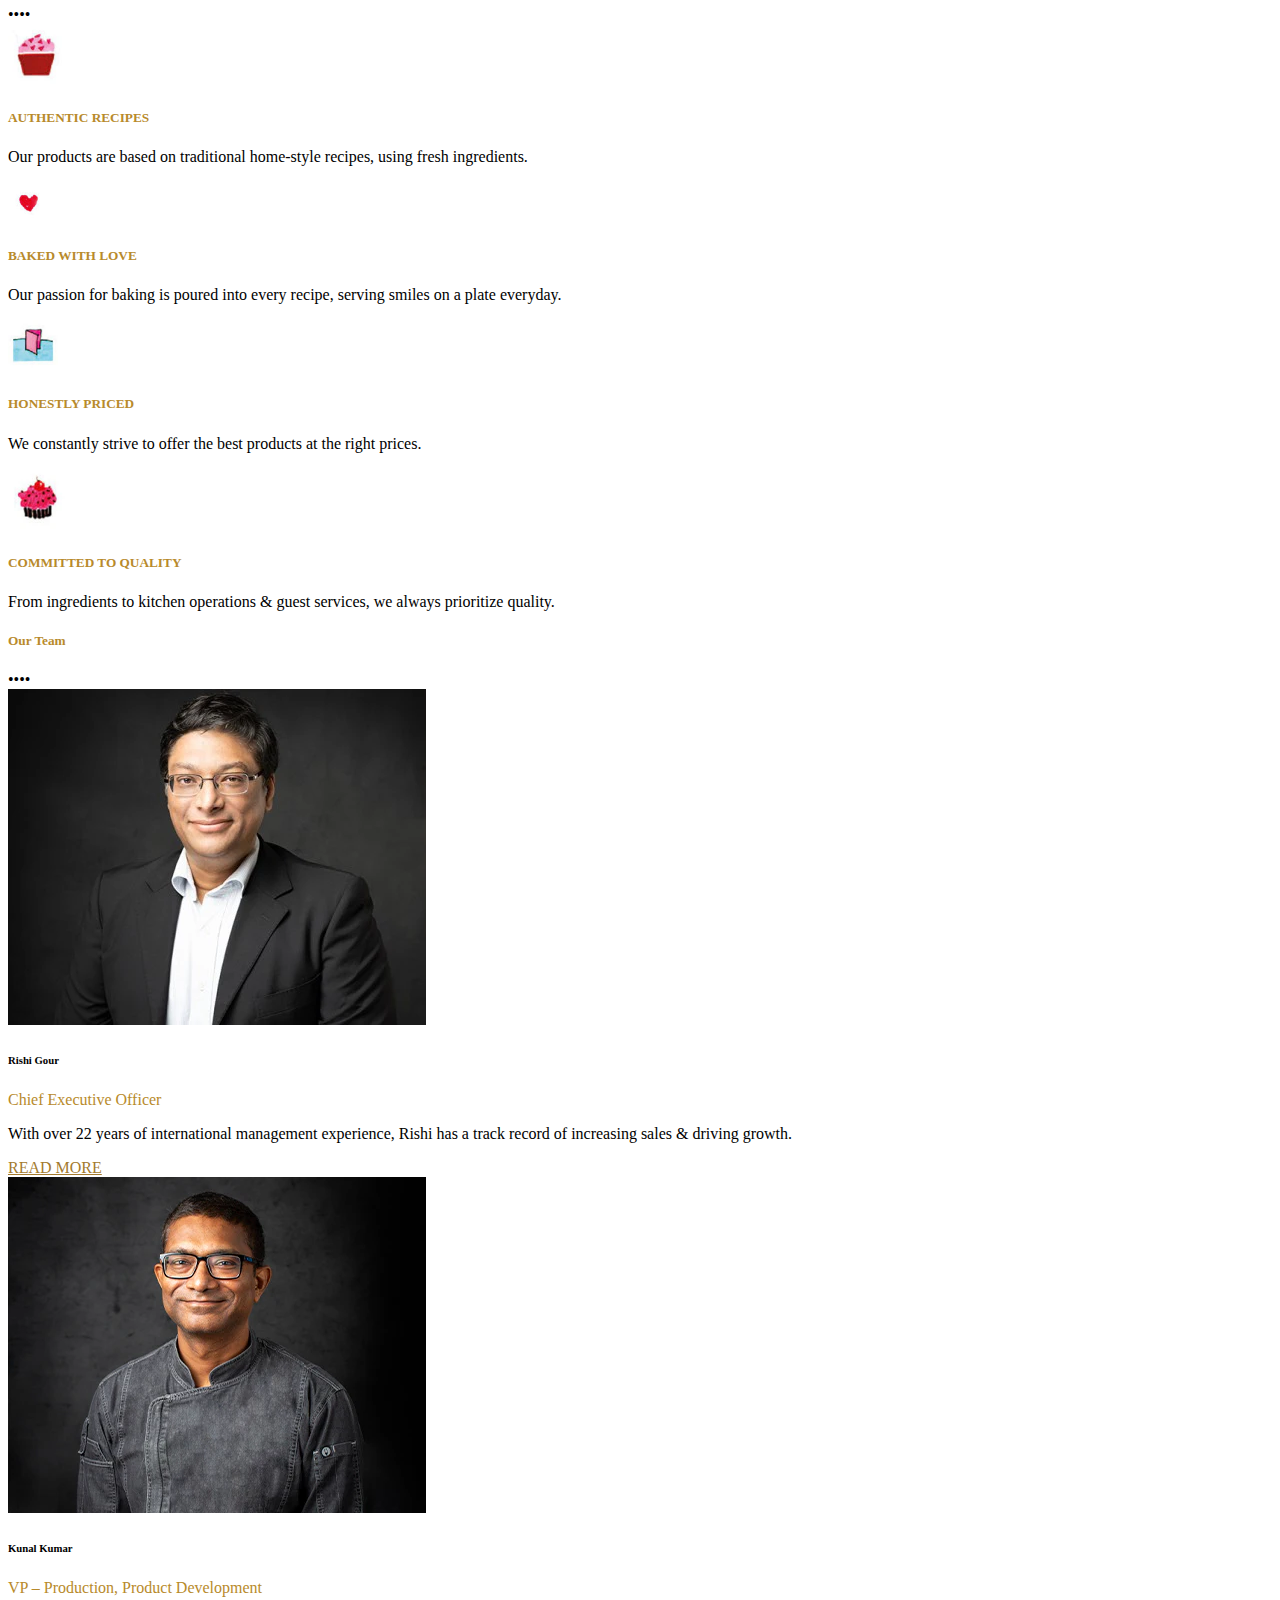
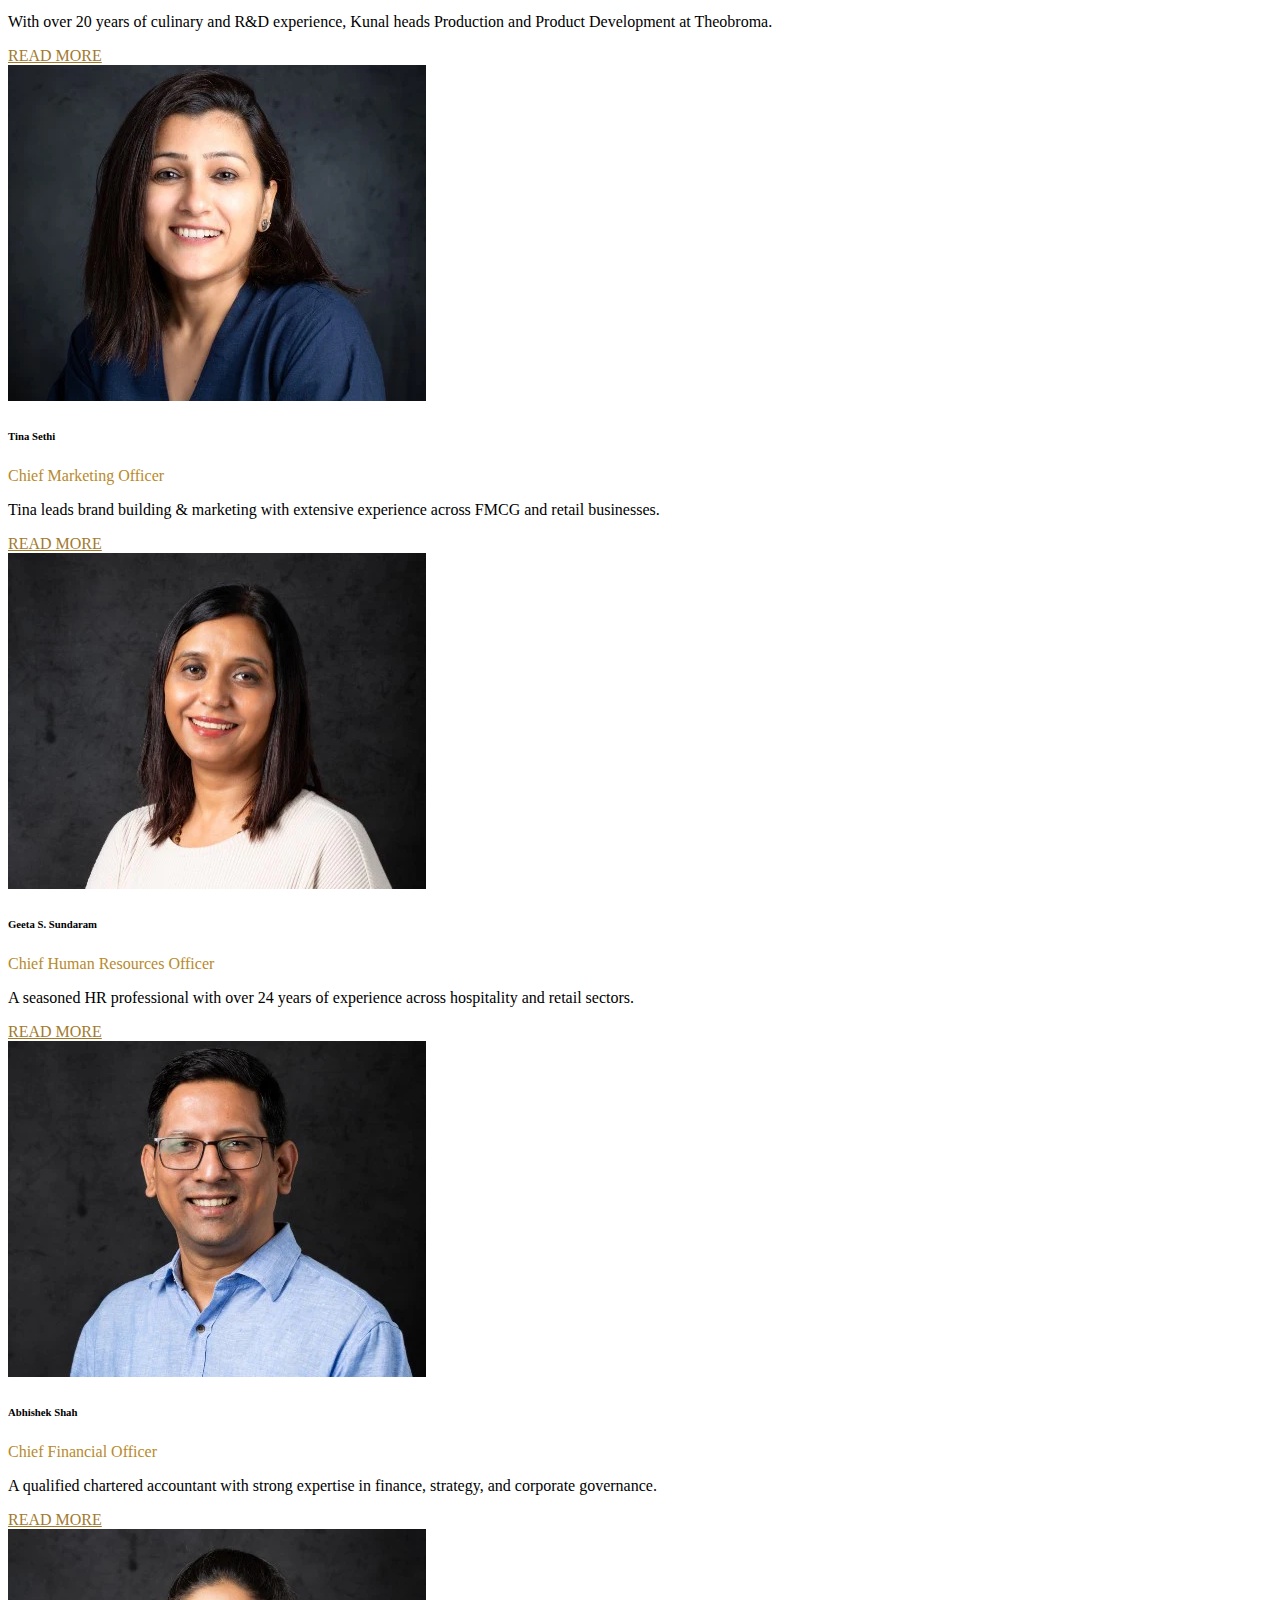
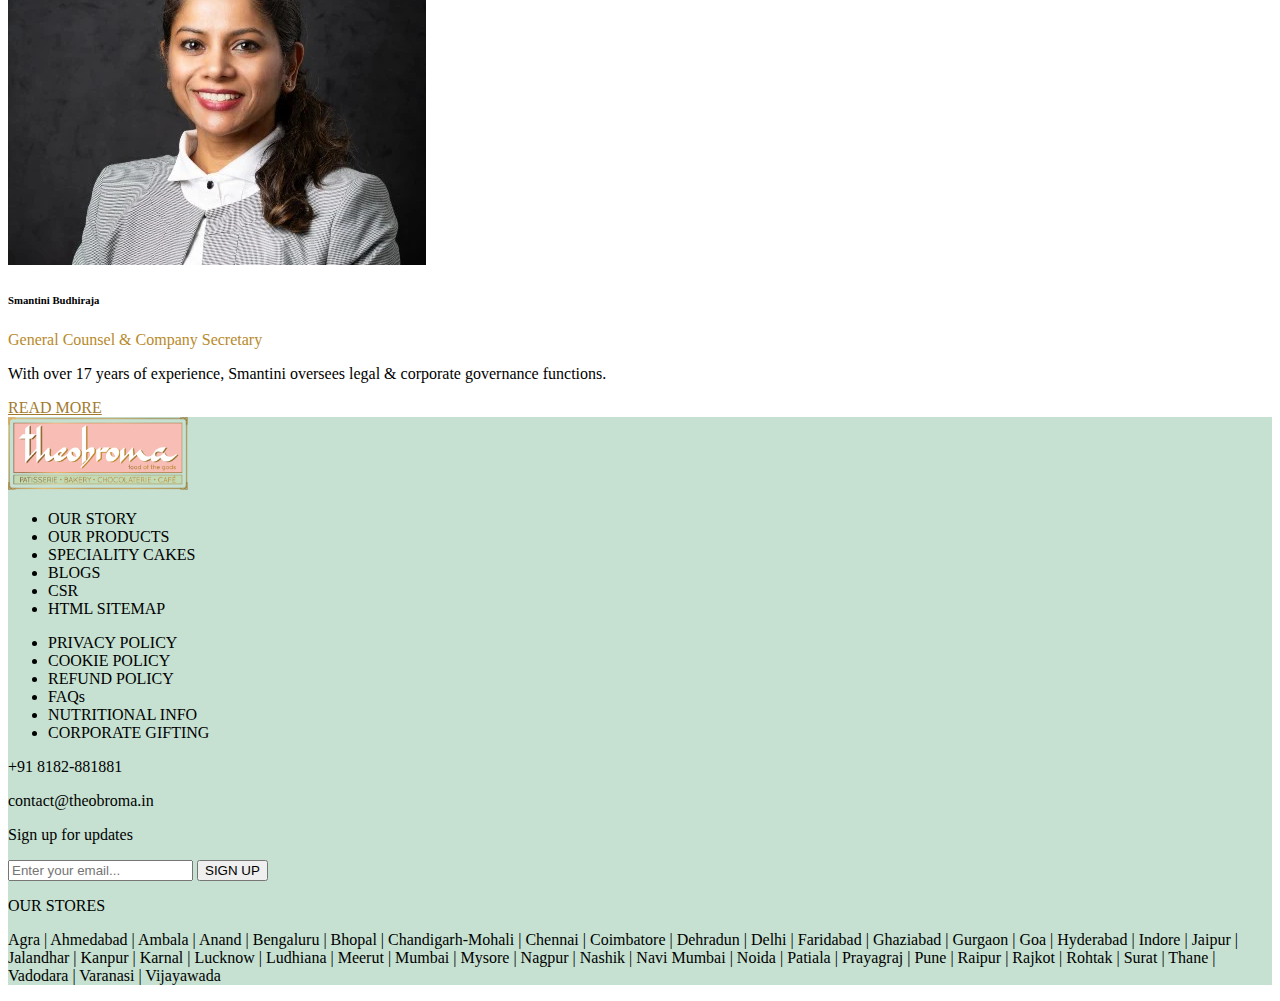
<file: about_us.html>
<!doctype html>
<html lang="en">

<head>
    <meta charset="utf-8">
    <meta name="viewport" content="width=device-width, initial-scale=1">
    <title>Theobroma-Boostrap</title>
    <link href="https://cdn.jsdelivr.net/npm/bootstrap@5.2.3/dist/css/bootstrap.min.css" rel="stylesheet"
        integrity="sha384-rbsA2VBKQhggwzxH7pPCaAqO46MgnOM80zW1RWuH61DGLwZJEdK2Kadq2F9CUG65" crossorigin="anonymous">
        <link rel="stylesheet" href="style.css">
        <link rel="icon" type="image/png" href="images/favicon.avif">
</head>

<body class="bg-light">

    <div class="bg-light text-center  border-bottom">
        Up to ₹200 OFF on the First Order.T&C
            apply.
    </div>

 <nav class="navbar navbar-expand-lg bg-white shadow-sm">
      <div class="container-fluid">
        <div class="justify-content-start">
          <a class="navbar-brand" href="index.html">
            <img
              src="images/theologo.avif"
              alt="Theobroma"
              height="60"
            />
          </a>
        </div>
        <button
          class="navbar-toggler"
          type="button"
          data-bs-toggle="collapse"
          data-bs-target="#navbarNav"
        >
          <span class="navbar-toggler-icon"></span>
        </button>

        <div
          class="collapse navbar-collapse justify-content-end"
          id="navbarNav"
        >
          <ul class="navbar-nav align-items-center">
            <li class="nav-item mx-2">
              <a class="nav-link fw-semibold text-dark" href="about_us.html"
                >ABOUT US</a
              >
            </li>

            <li class="nav-item dropdown mx-2 d-flex align-items-center">
              <a
                class="nav-link fw-semibold text-dark pe-1"
                href="product.html"
              >
                PRODUCTS
              </a>

              <a
                class="nav-link dropdown-toggle ps-0"
                href="#"
                role="button"
                data-bs-toggle="dropdown"
                aria-expanded="false"
              ></a>

              <ul class="dropdown-menu shadow border-0">
                <li><a class="dropdown-item" href="#">BROWNIES</a></li>
                <li><a class="dropdown-item" href="#">BREADS</a></li>
                <li><a class="dropdown-item" href="#">COMBOS</a></li>
                <li>
                  <a class="dropdown-item" href="#">DESSERTS & CUPCAKES</a>
                </li>
                <li>
                  <a class="dropdown-item" href="#">SANDWICHES & SAVOURIES</a>
                </li>
                <li><a class="dropdown-item" href="#">BEVERAGES</a></li>
                <li><a class="dropdown-item" href="#">COLLECTIBLES</a></li>
              </ul>
            </li>

            <li class="nav-item mx-2">
              <a class="nav-link fw-semibold text-dark" href="cake.html"
                >SPECIALITY CAKES</a
              >
            </li>

            <li class="nav-item mx-2">
              <a class="nav-link fw-semibold text-dark" href="finding_us.html"
                >FIND US</a
              >
            </li>

            <li class="nav-item mx-2">
              <a class="nav-link fw-semibold text-dark" href="contact_us.html"
                >CONTACT US</a
              >
            </li>

            <li class="nav-item mx-2">
              <form class="d-flex" role="search">
                <button
                  class="btn btn-outline-secondary rounded-pill"
                  type="submit"
                >
                  Search
                </button>
              </form>
            </li>

            <li class="nav-item mx-2 mt-3 mt-lg-0">
              <a href="#" class="btn btn-outline-danger rounded-pill px-3"
                >ORDER ONLINE</a
              >
            </li>
          </ul>
        </div>
      </div>
    </nav>
    <section>
        <div class="container-fluid text-center py-5"style="background-color:lighpink">

    <h2 class="fw-bold text-warning mb-2">About Us</h2>

    <div class="text-primary mb-4">••••</div>

    <img src="images/aboutpage-header.jpg" class="img-fluid mb-5" alt="about image" ">

</div>
    </section>
    <section class="about-intro-section d-flex align-items-center">
  <div class="container text-center">

    <p class="mb-4 fs-5">
      Theobroma means 'Food of the Gods' in Greek, befitting our exclusive and
      indulgent range of offerings that include brownies, cakes, desserts,
      chocolates, breads, and savouries.
    </p>

    <p class="mb-4 fs-5">
      From our humble beginnings in 2004, when the first Theobroma pastry store
      opened its doors at the iconic Cusrow Baug at Colaba Causeway (Mumbai),
      we've grown to become a Pan-India chain of patisseries with stores in over
      30 cities.
    </p>

    <p class="fs-5">
      Our mission is to spread happiness by serving smiles on a plate, and this
      journey continues as we open Theobroma patisseries across the country.
    </p>

  </div>
</section>

    <section>
        <div class="container text-center py-5">

    <h2 class="fw-bold text-warning">Our Promise</h2>
    <div class="text-primary mb-5">••••</div>

    <div class="row text-center">

        <div class="col-md-3 mb-4">
            <img src="images/icon1.webp" class="img-fluid mb-3" width="60" alt="">
            <h5 class="fw-bold text-warning">AUTHENTIC RECIPES</h5>
            <p>
                Our products are based on traditional home-style recipes, 
                using fresh ingredients.
            </p>
        </div>

        <div class="col-md-3 mb-4">
            <img src="images/icon2.jpg" class="img-fluid mb-3" width="40" alt="">
            <h5 class="fw-bold text-warning">BAKED WITH LOVE</h5>
            <p>
                Our passion for baking is poured into every recipe, 
                serving smiles on a plate everyday.
            </p>
        </div>

        <div class="col-md-3 mb-4">
            <img src="images/icon3.webp" class="img-fluid mb-3" width="50" alt="">
            <h5 class="fw-bold text-warning">HONESTLY PRICED</h5>
            <p>
                We constantly strive to offer the best products 
                at the right prices.
            </p>
        </div>

        <div class="col-md-3 mb-4">
            <img src="images/icon4.webp" class="img-fluid mb-3" width="60" alt="">
            <h5 class="fw-bold text-warning">COMMITTED TO QUALITY</h5>
            <p>
                From ingredients to kitchen operations & guest services, 
                we always prioritize quality.
            </p>
        </div>

    </div>
</div>
    </section>

    <section class="py-5 team-section">
  <div class="container">

    <div class="text-center mb-5">
      <h5 class="text-warning">Our Team</h5>
      <div class="text-info">••••</div>
    </div>

    <div class="row g-4 justify-content-center">

      <div class="col-12 col-sm-6 col-lg-4">
        <div class="card team-card h-100 text-center">
          <img src="images/rishi_1.webp" class="card-img-top" alt="">
          <div class="card-body">
            <h6 class="fw-bold text-uppercase">Rishi Gour</h6>
            <p class="text-warning mb-1">Chief Executive Officer</p>
            <p class="small">
              With over 22 years of international management experience,
              Rishi has a track record of increasing sales & driving growth.
            </p>
            <a href="#" class="read-more" style="color:#a37a2d; ">READ MORE</a>
          </div>
        </div>
      </div>

      <div class="col-12 col-sm-6 col-lg-4">
        <div class="card team-card h-100 text-center">
          <img src="images/Kunal_Chef_Portrait.webp" class="card-img-top" alt="">
          <div class="card-body">
            <h6 class="fw-bold text-uppercase">Kunal Kumar</h6>
            <p class="text-warning mb-1">VP – Production, Product Development</p>
            <p class="small">
              With over 20 years of culinary and R&D experience,
              Kunal heads Production and Product Development at Theobroma.
            </p>
            <a href="#" class="read-more" style="color:#a37a2d;">READ MORE</a>
          </div>
        </div>
      </div>

      <div class="col-12 col-sm-6 col-lg-4">
        <div class="card team-card h-100 text-center">
          <img src="images/Tina-new.webp" class="card-img-top" alt="">
          <div class="card-body">
            <h6 class="fw-bold text-uppercase">Tina Sethi</h6>
            <p class="text-warning mb-1">Chief Marketing Officer</p>
            <p class="small">
              Tina leads brand building & marketing with extensive
              experience across FMCG and retail businesses.
            </p>
             <a href="#" class="read-more" style="color:#a37a2d;">READ MORE</a>
          </div>
        </div>
      </div>

      <div class="col-12 col-sm-6 col-lg-4">
        <div class="card team-card h-100 text-center">
          <img src="images/Geeta-a-sundarani.webp" class="card-img-top" alt="">
          <div class="card-body">
            <h6 class="fw-bold text-uppercase">Geeta S. Sundaram</h6>
            <p class="text-warning mb-1">Chief Human Resources Officer</p>
            <p class="small">
              A seasoned HR professional with over 24 years of experience
              across hospitality and retail sectors.
            </p>
            <a href="#" class="read-more" style="color:#a37a2d;">READ MORE</a>
          </div>
        </div>
      </div>

      <div class="col-12 col-sm-6 col-lg-4">
        <div class="card team-card h-100 text-center">
          <img src="images/Abhishekshah.webp" class="card-img-top" alt="">
          <div class="card-body">
            <h6 class="fw-bold text-uppercase">Abhishek Shah</h6>
            <p class="text-warning mb-1">Chief Financial Officer</p>
            <p class="small">
              A qualified chartered accountant with strong expertise
              in finance, strategy, and corporate governance.
            </p>
             <a href="#" class="read-more" style="color:#a37a2d;">READ MORE</a>
          </div>
        </div>
      </div>

      <div class="col-12 col-sm-6 col-lg-4">
        <div class="card team-card h-100 text-center">
          <img src="images/Simantini-new.webp" class="card-img-top" alt="">
          <div class="card-body">
            <h6 class="fw-bold text-uppercase">Smantini Budhiraja</h6>
            <p class="text-warning mb-1">General Counsel & Company Secretary</p>
            <p class="small">
              With over 17 years of experience, Smantini oversees
              legal & corporate governance functions.
            </p>
           <a href="#" class="read-more" style="color:#a37a2d;">READ MORE</a>
          </div>
        </div>
      </div>

    </div>
  </div>
</section>


<section>

    <div class="container-fluid py-5" style="background:#c6e1d1;">
      <div class="container">

        <div class="row">

          <div class="col-md-4 text-center text-md-start mb-4">
            <img
              src="images/theo-logo-footer_8aecafbf-62c0-4aaf-84c1-194a7f79958a.webp"
              class="img-fluid mb-4" style="max-width:180px;">

            <ul class="list-unstyled">
              <li class="mb-2">OUR STORY</li>
              <li class="mb-2">OUR PRODUCTS</li>
              <li class="mb-2">SPECIALITY CAKES</li>
              <li class="mb-2">BLOGS</li>
              <li class="mb-2">CSR</li>
              <li class="mb-2">HTML SITEMAP</li>
            </ul>
          </div>

          <div class="col-md-4 text-center text-md-start mb-4">
            <ul class="list-unstyled">
              <li class="mb-2">PRIVACY POLICY</li>
              <li class="mb-2">COOKIE POLICY</li>
              <li class="mb-2">REFUND POLICY</li>
              <li class="mb-2">FAQs</li>
              <li class="mb-2">NUTRITIONAL INFO</li>
              <li class="mb-2">CORPORATE GIFTING</li>
            </ul>

            <p class="mb-1">
              <i class="bi bi-telephone"></i> +91 8182-881881
            </p>
            <p>
              <i class="bi bi-envelope"></i> contact@theobroma.in
            </p>

            <div class="d-flex gap-3">
              <a href="#" class="text-dark">
                <i class="bi bi-youtube" style="font-size:24px;"></i>
              </a>
              <a href="#" class="text-dark">
                <i class="bi bi-instagram" style="font-size:24px;"></i>
              </a>
              <a href="#" class="text-dark">
                <i class="bi bi-facebook" style="font-size:24px;"></i>
              </a>
            </div>
          </div>

          <div class="col-md-4 text-center text-md-start">

            <p class="fw-semibold">Sign up for updates</p>

            <div class="d-flex mb-3">
              <input type="email" class="form-control rounded-0" placeholder="Enter your email...">
              <button class="btn btn-outline-dark rounded-0 ms-2">SIGN UP</button>
            </div>

            <p class="fw-semibold">OUR STORES</p>

            <p class="small">
              Agra | Ahmedabad | Ambala | Anand | Bengaluru | Bhopal | Chandigarh-Mohali |
              Chennai | Coimbatore | Dehradun | Delhi | Faridabad | Ghaziabad | Gurgaon |
              Goa | Hyderabad | Indore | Jaipur | Jalandhar | Kanpur | Karnal | Lucknow |
              Ludhiana | Meerut | Mumbai | Mysore | Nagpur | Nashik | Navi Mumbai | Noida |
              Patiala | Prayagraj | Pune | Raipur | Rajkot | Rohtak | Surat | Thane |
              Vadodara | Varanasi | Vijayawada
            </p>

          </div>

        </div>
      </div>
    </div>
  </section>
    <script src="https://cdn.jsdelivr.net/npm/bootstrap@5.3.2/dist/js/bootstrap.bundle.min.js"></script>
</body>

</html>
</file>
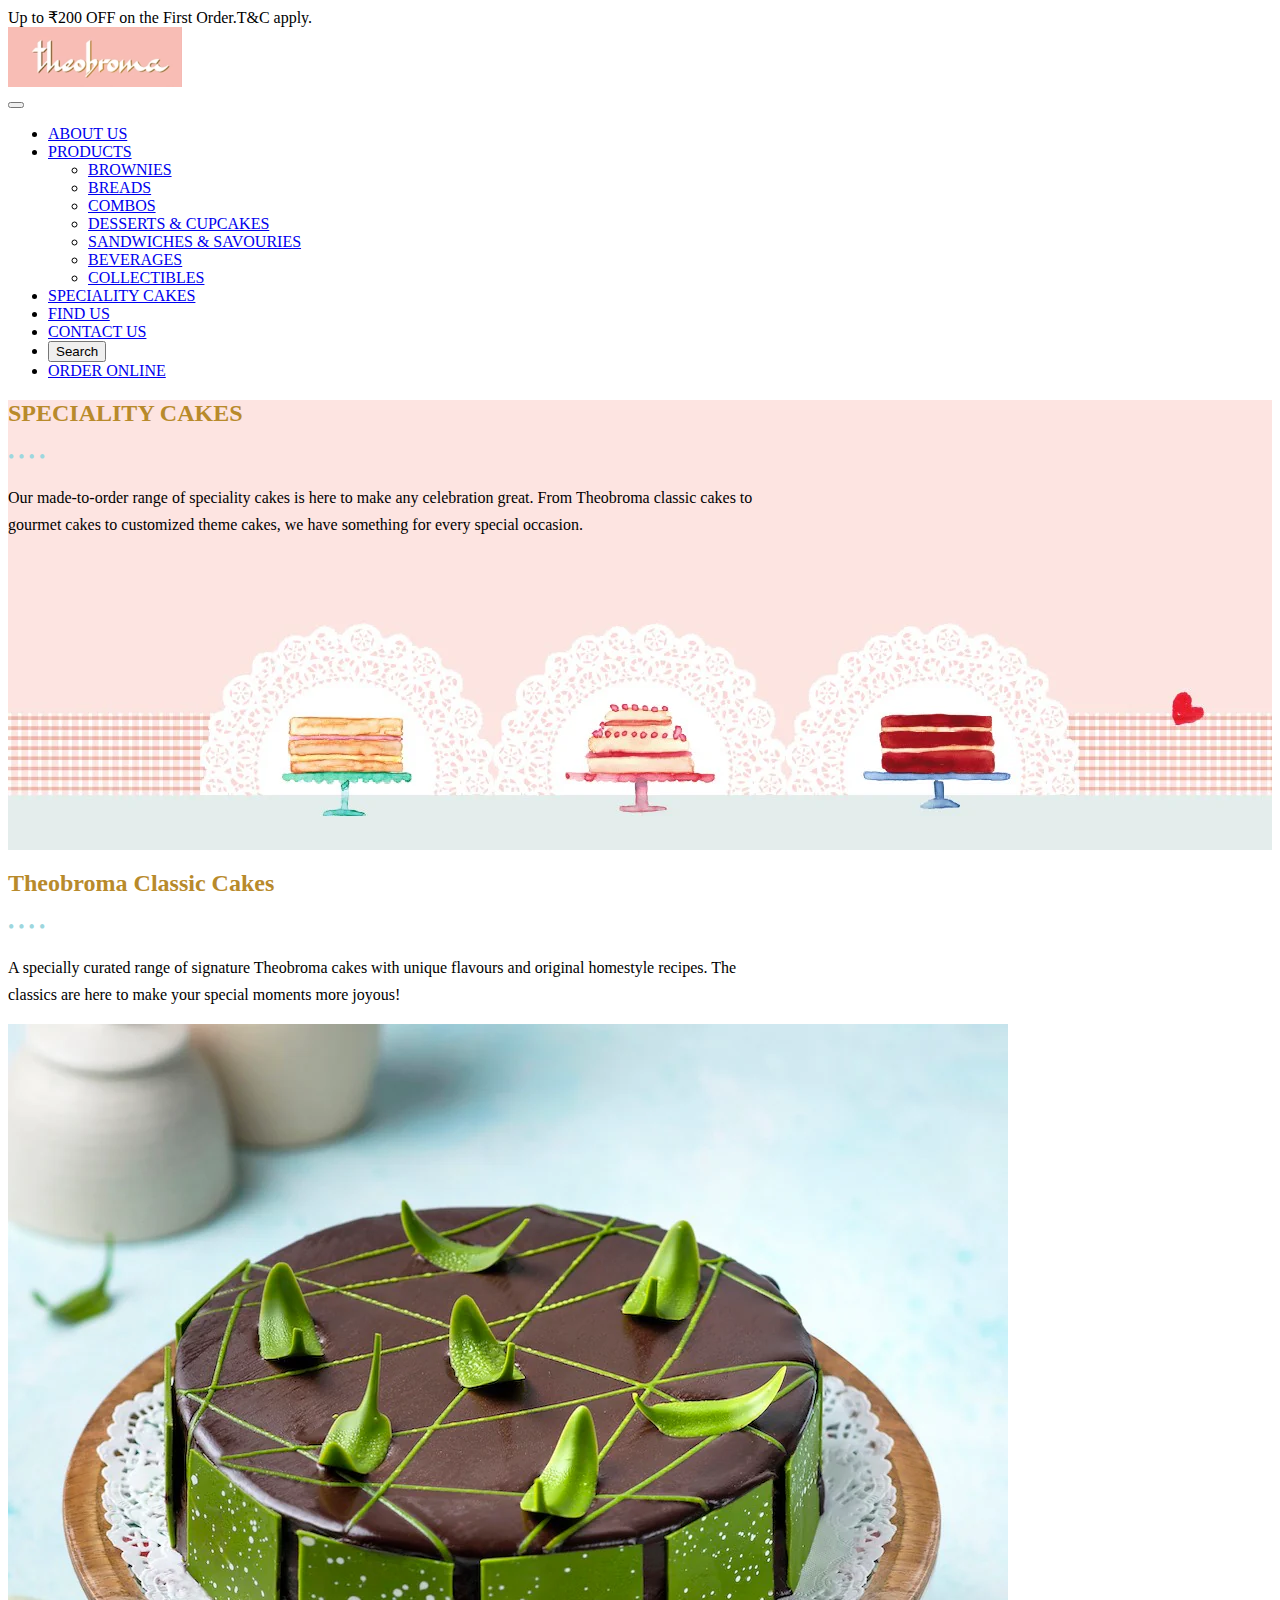
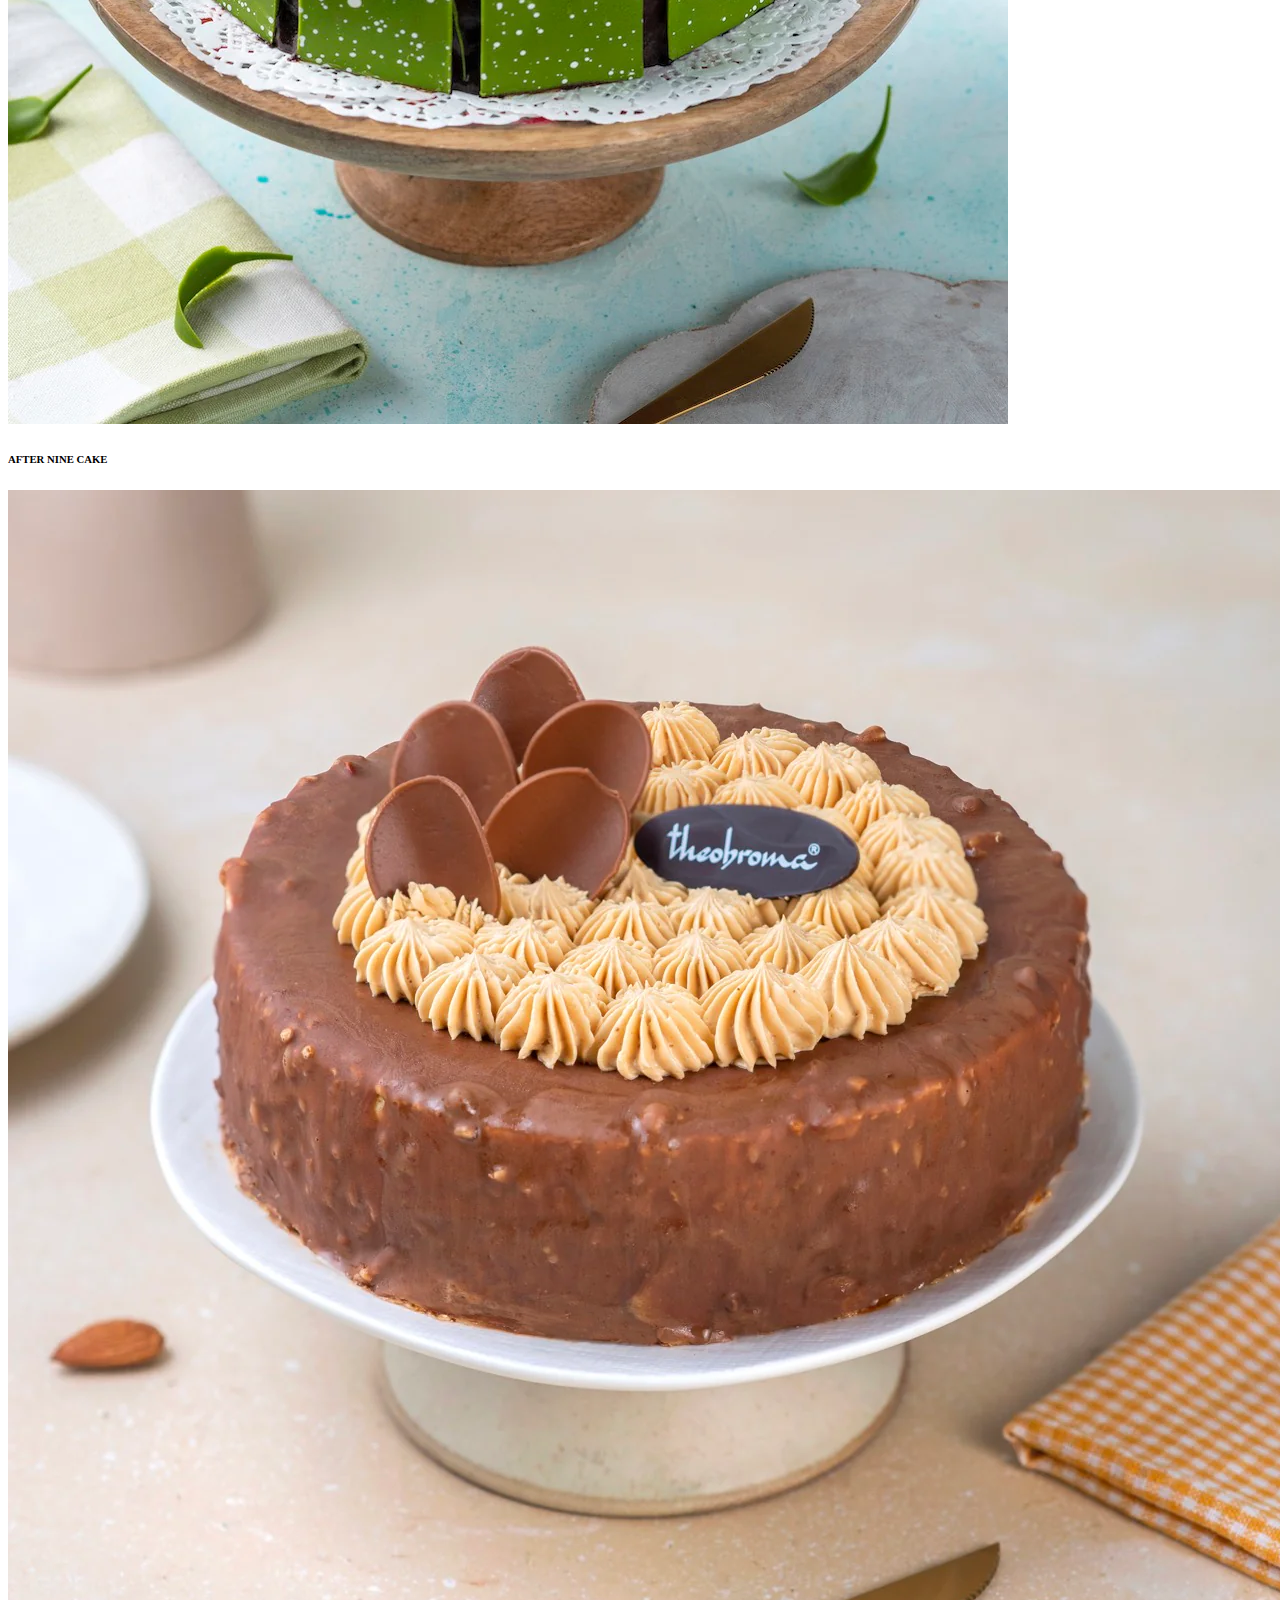
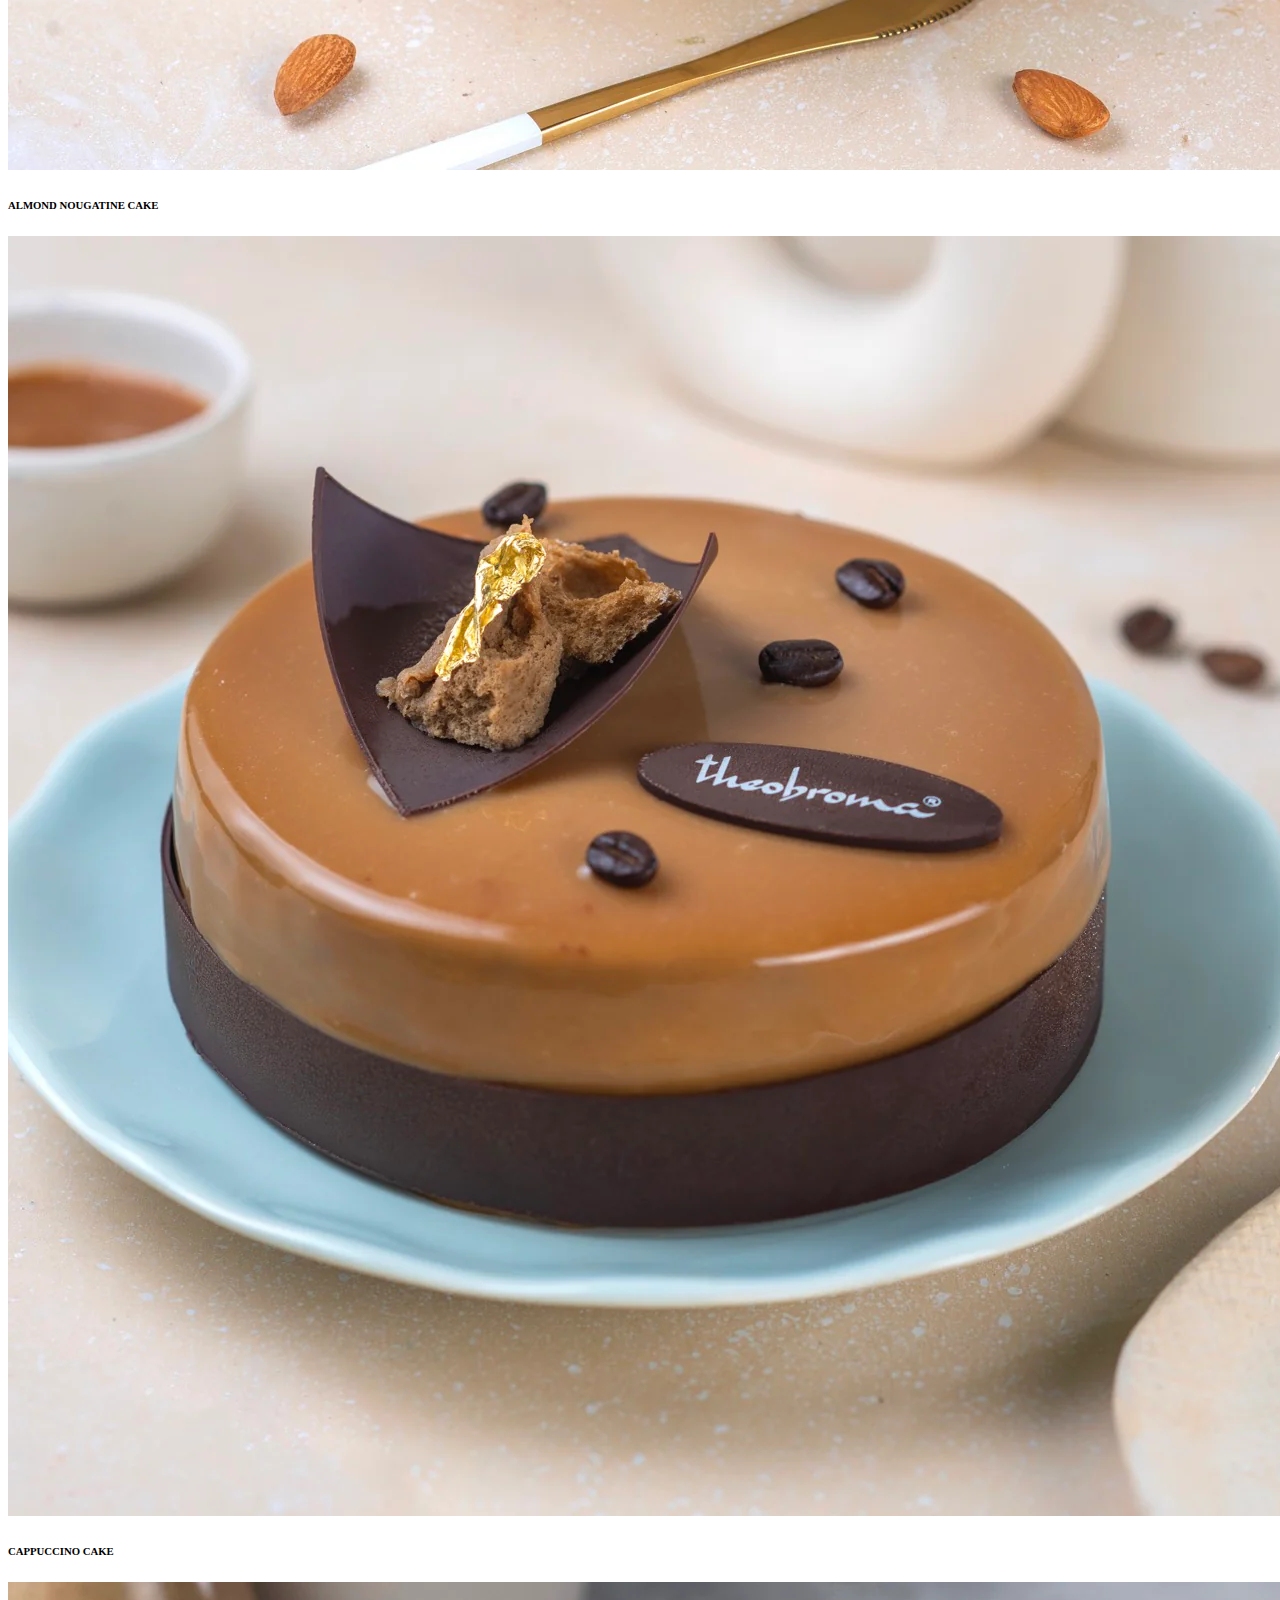
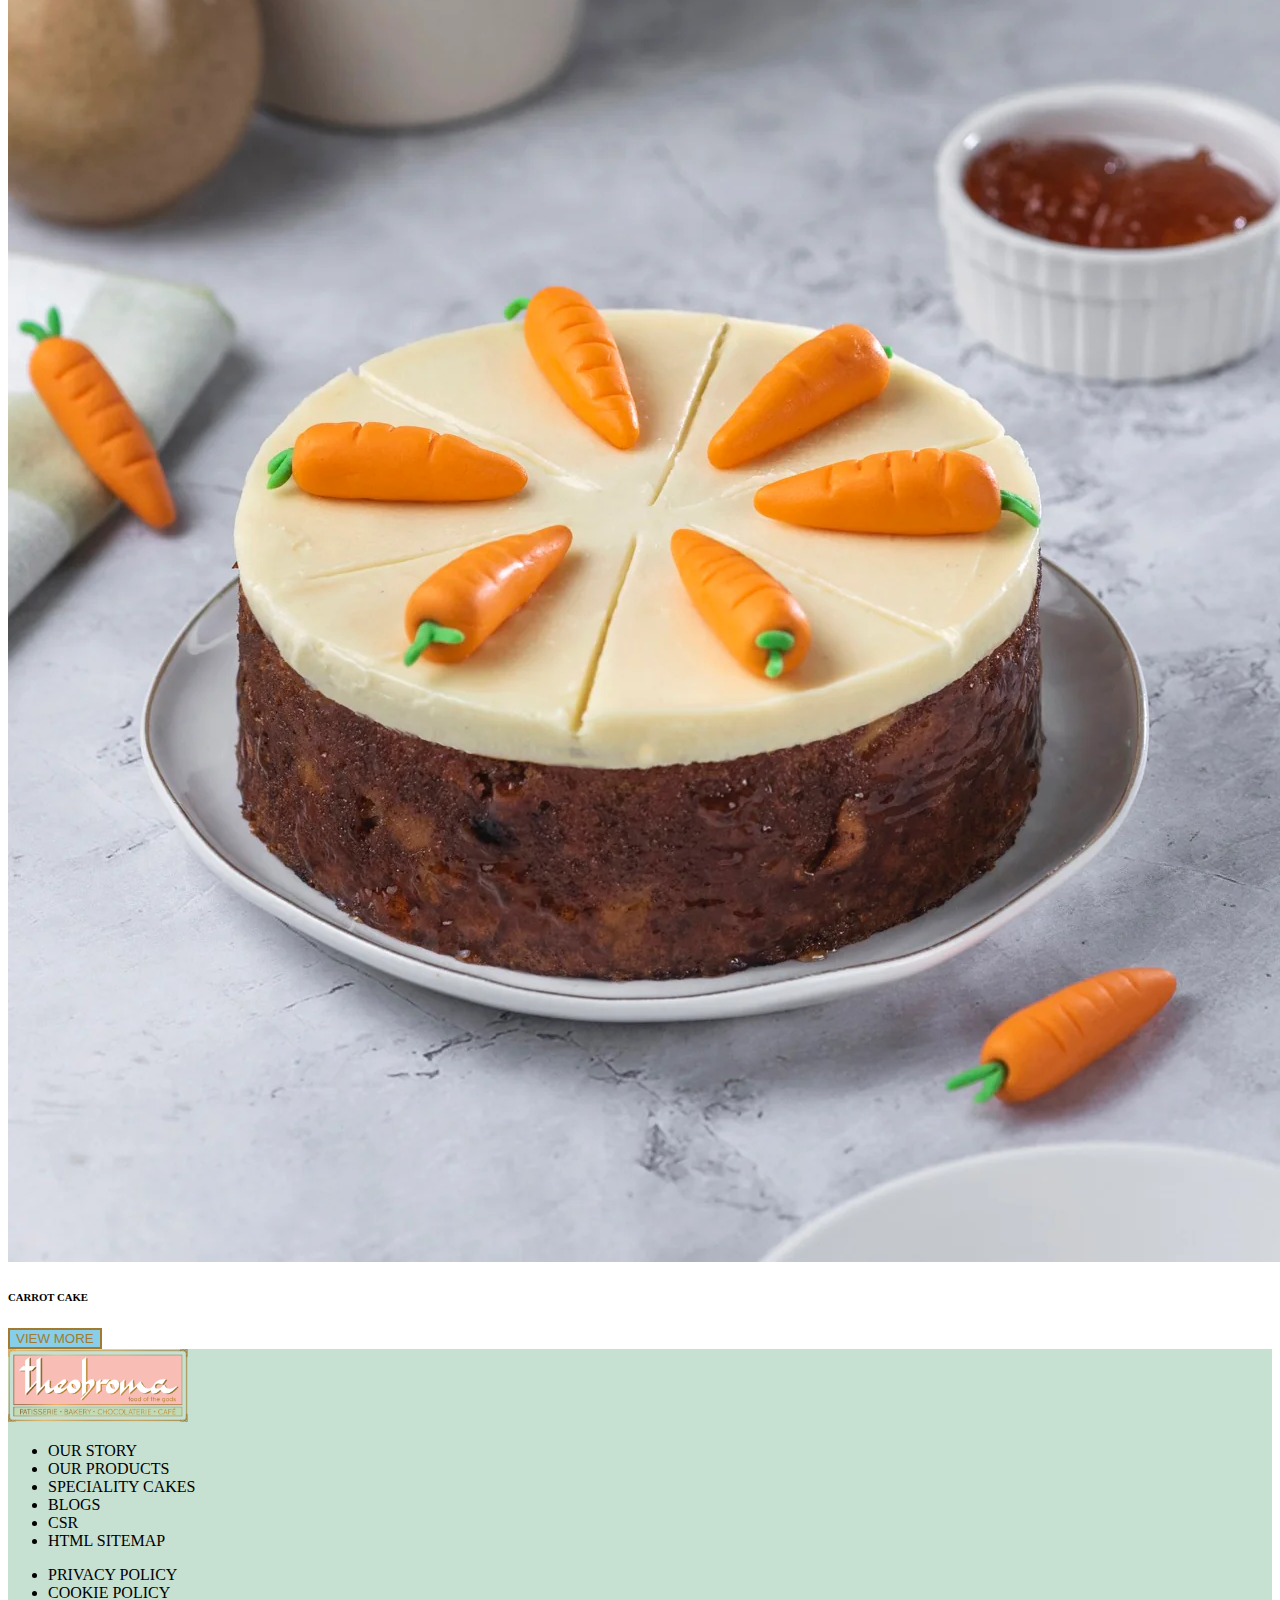
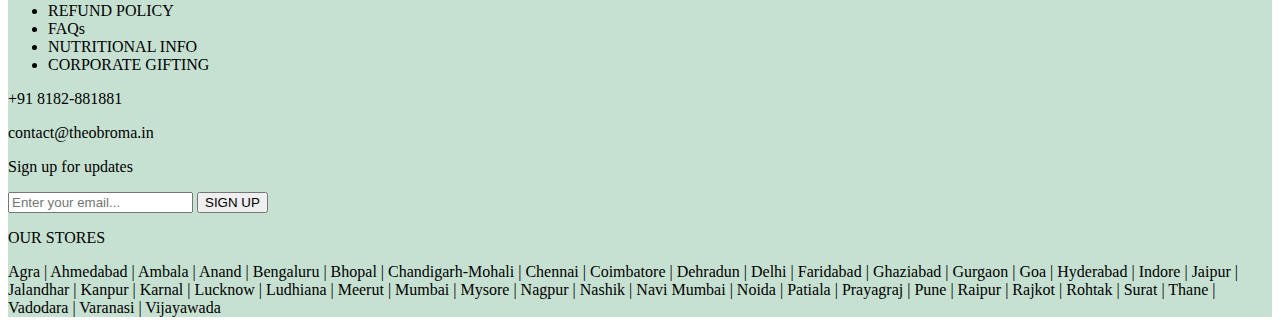
<file: cake.html>
<!doctype html>
<html lang="en">

<head>
  <meta charset="utf-8">
  <meta name="viewport" content="width=device-width, initial-scale=1">
  <title>Theobroma-Boostrap</title>
  <link href="https://cdn.jsdelivr.net/npm/bootstrap@5.2.3/dist/css/bootstrap.min.css" rel="stylesheet"
    integrity="sha384-rbsA2VBKQhggwzxH7pPCaAqO46MgnOM80zW1RWuH61DGLwZJEdK2Kadq2F9CUG65" crossorigin="anonymous">
    <link rel="stylesheet" href="style.css">
    <link rel="icon" type="image/png" href="images/favicon.avif">
</head>

<body>
  
  <div class="bg-light text-center border-bottom">
    Up to ₹200 OFF on the First Order.T&C apply.
  </div>

   <nav class="navbar navbar-expand-lg bg-white shadow-sm">
      <div class="container-fluid">
        <div class="justify-content-start">
          <a class="navbar-brand" href="index.html">
            <img
              src="images/theologo.avif"
              alt="Theobroma"
              height="60"
            />
          </a>
        </div>
        <button
          class="navbar-toggler"
          type="button"
          data-bs-toggle="collapse"
          data-bs-target="#navbarNav"
        >
          <span class="navbar-toggler-icon"></span>
        </button>

        <div
          class="collapse navbar-collapse justify-content-end"
          id="navbarNav"
        >
          <ul class="navbar-nav align-items-center">
            <li class="nav-item mx-2">
              <a class="nav-link fw-semibold text-dark" href="about_us.html"
                >ABOUT US</a
              >
            </li>

            <li class="nav-item dropdown mx-2 d-flex align-items-center">
              <a
                class="nav-link fw-semibold text-dark pe-1"
                href="product.html"
              >
                PRODUCTS
              </a>

              <a
                class="nav-link dropdown-toggle ps-0"
                href="#"
                role="button"
                data-bs-toggle="dropdown"
                aria-expanded="false"
              ></a>

              <ul class="dropdown-menu shadow border-0">
                <li><a class="dropdown-item" href="#">BROWNIES</a></li>
                <li><a class="dropdown-item" href="#">BREADS</a></li>
                <li><a class="dropdown-item" href="#">COMBOS</a></li>
                <li>
                  <a class="dropdown-item" href="#">DESSERTS & CUPCAKES</a>
                </li>
                <li>
                  <a class="dropdown-item" href="#">SANDWICHES & SAVOURIES</a>
                </li>
                <li><a class="dropdown-item" href="#">BEVERAGES</a></li>
                <li><a class="dropdown-item" href="#">COLLECTIBLES</a></li>
              </ul>
            </li>

            <li class="nav-item mx-2">
              <a class="nav-link fw-semibold text-dark" href="cake.html"
                >SPECIALITY CAKES</a
              >
            </li>

            <li class="nav-item mx-2">
              <a class="nav-link fw-semibold text-dark" href="finding_us.html"
                >FIND US</a
              >
            </li>

            <li class="nav-item mx-2">
              <a class="nav-link fw-semibold text-dark" href="contact_us.html"
                >CONTACT US</a
              >
            </li>

            <li class="nav-item mx-2 mt-3 mt-lg-0">
              <form class="d-flex" role="search">
                <button
                  class="btn btn-outline-secondary rounded-pill"
                  type="submit"
                >
                  Search
                </button>
              </form>
            </li>

            <li class="nav-item mx-2">
              <a href="#" class="btn btn-outline-danger rounded-pill px-3"
                >ORDER ONLINE</a
              >
            </li>
          </ul>
        </div>
      </div>
    </nav>

  <section class="speciality-cakes-section">

  <div class="cakes-top d-flex align-items-center">
    <div class="container text-center">

      <h2 class="fw-semibold text-warning">SPECIALITY CAKES</h2>

      <div class="d-flex justify-content-center my-2">
        <span class="dots">••••</span>
      </div>

      <p class="mx-auto description">
        Our made-to-order range of speciality cakes is here to make any celebration great.
        From Theobroma classic cakes to gourmet cakes to customized theme cakes,
        we have something for every special occasion.
      </p>

    </div>
  </div>

  <div class="cakes-bottom"></div>

</section>

   <section class="classic-cakes-section py-5">
  <div class="container text-center">

    <h2 class="fw-semibold text-warning mb-2">
      Theobroma Classic Cakes
    </h2>

    <div class="d-flex justify-content-center mb-3">
      <span class="dots">••••</span>
    </div>

    <p class="mx-auto mb-5 description">
      A specially curated range of signature Theobroma cakes with unique
      flavours and original homestyle recipes. The classics are here to make
      your special moments more joyous!
    </p>

    <div class="row g-4 justify-content-center">

      <div class="col-12 col-sm-6 col-lg-3">
        <div class="card cake-card h-100">
          <img src="images/AfterNine_Cake_2_2_Large_01c569f9-38b4-4a52-b136-eae7e4520f8f.webp" class="card-img-top" alt="">
          <div class="card-body text-center">
            <h6 class="cake-title">AFTER NINE CAKE</h6>
          </div>
        </div>
      </div>

      <div class="col-12 col-sm-6 col-lg-3">
        <div class="card cake-card h-100">
          <img src="images/Chocolate_Nougatine_Cake_4_Large_4e6a98d8-94f4-4b59-9543-fa93071ba677.webp" class="card-img-top" alt="">
          <div class="card-body text-center">
            <h6 class="cake-title">ALMOND NOUGATINE CAKE</h6>
          </div>
        </div>
      </div>

      <div class="col-12 col-sm-6 col-lg-3">
        <div class="card cake-card h-100">
          <img src="images/Cappuccino_Cake_4_Large_404e96df-9134-43ed-be8b-67932e0c4f1b.webp" class="card-img-top" alt="">
          <div class="card-body text-center">
            <h6 class="cake-title">CAPPUCCINO CAKE</h6>
          </div>
        </div>
      </div>

      <div class="col-12 col-sm-6 col-lg-3">
        <div class="card cake-card h-100">
          <img src="images/Carrot_Cake_2_1_Large_f27d85bd-b0c9-4d79-852b-277daf80eb0e.webp" class="card-img-top" alt="">
          <div class="card-body text-center">
            <h6 class="cake-title">CARROT CAKE</h6>
          </div>
        </div>
      </div>

    </div>

    <div class="mt-5">
      <button class="btn custom-btn rounded-pill px-4 py-2 fw-semibold">
          VIEW MORE
        </button>
    </div>

  </div>
</section>



  <section>

    <div class="container-fluid py-5" style="background:#c6e1d1;">
      <div class="container">

        <div class="row">

          <div class="col-md-4 text-center text-md-start mb-4">
            <img
              src="images/theo-logo-footer_8aecafbf-62c0-4aaf-84c1-194a7f79958a.webp"
              class="img-fluid mb-4" style="max-width:180px;">

            <ul class="list-unstyled">
              <li class="mb-2">OUR STORY</li>
              <li class="mb-2">OUR PRODUCTS</li>
              <li class="mb-2">SPECIALITY CAKES</li>
              <li class="mb-2">BLOGS</li>
              <li class="mb-2">CSR</li>
              <li class="mb-2">HTML SITEMAP</li>
            </ul>
          </div>

          <div class="col-md-4 text-center text-md-start mb-4">
            <ul class="list-unstyled">
              <li class="mb-2">PRIVACY POLICY</li>
              <li class="mb-2">COOKIE POLICY</li>
              <li class="mb-2">REFUND POLICY</li>
              <li class="mb-2">FAQs</li>
              <li class="mb-2">NUTRITIONAL INFO</li>
              <li class="mb-2">CORPORATE GIFTING</li>
            </ul>

            <p class="mb-1">
              <i class="bi bi-telephone"></i> +91 8182-881881
            </p>
            <p>
              <i class="bi bi-envelope"></i> contact@theobroma.in
            </p>

            <div class="d-flex gap-3">
              <a href="#" class="text-dark">
                <i class="bi bi-youtube" style="font-size:24px;"></i>
              </a>
              <a href="#" class="text-dark">
                <i class="bi bi-instagram" style="font-size:24px;"></i>
              </a>
              <a href="#" class="text-dark">
                <i class="bi bi-facebook" style="font-size:24px;"></i>
              </a>
            </div>
          </div>

          <div class="col-md-4 text-center text-md-start">

            <p class="fw-semibold">Sign up for updates</p>

            <div class="d-flex mb-3">
              <input type="email" class="form-control rounded-0" placeholder="Enter your email...">
              <button class="btn btn-outline-dark rounded-0 ms-2">SIGN UP</button>
            </div>

            <p class="fw-semibold">OUR STORES</p>

            <p class="small">
              Agra | Ahmedabad | Ambala | Anand | Bengaluru | Bhopal | Chandigarh-Mohali |
              Chennai | Coimbatore | Dehradun | Delhi | Faridabad | Ghaziabad | Gurgaon |
              Goa | Hyderabad | Indore | Jaipur | Jalandhar | Kanpur | Karnal | Lucknow |
              Ludhiana | Meerut | Mumbai | Mysore | Nagpur | Nashik | Navi Mumbai | Noida |
              Patiala | Prayagraj | Pune | Raipur | Rajkot | Rohtak | Surat | Thane |
              Vadodara | Varanasi | Vijayawada
            </p>

          </div>

        </div>
      </div>
    </div>
  </section>
  <script src="https://cdn.jsdelivr.net/npm/bootstrap@5.3.2/dist/js/bootstrap.bundle.min.js"></script>
</body>
</file>
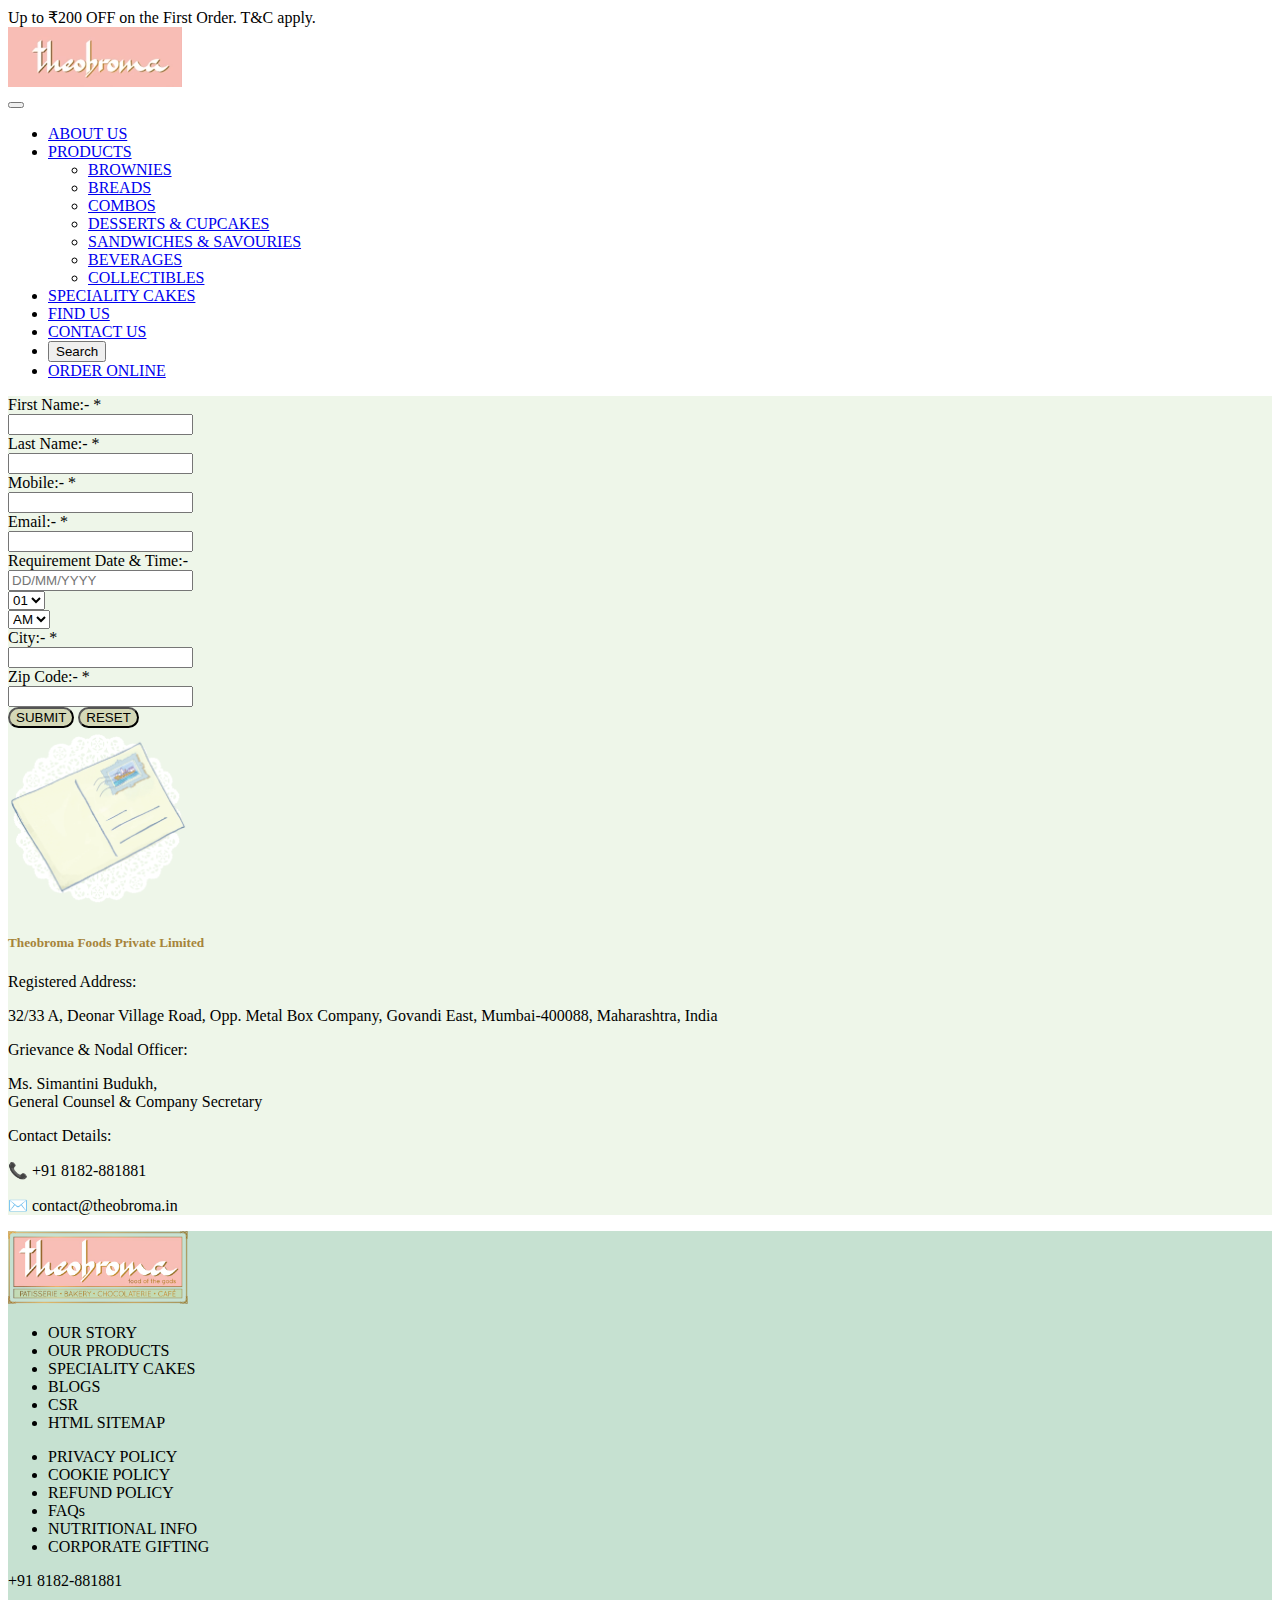
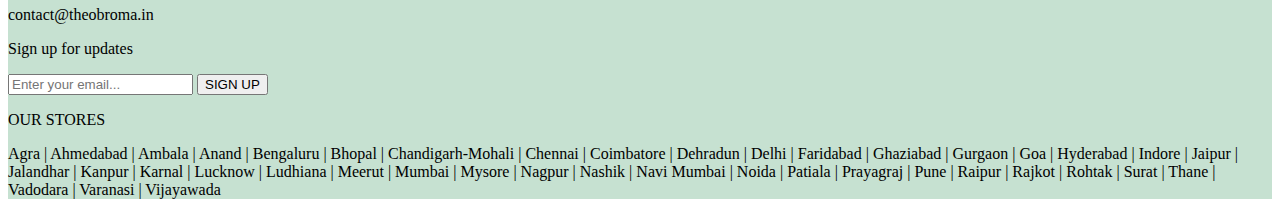
<file: contact_us.html>
<!doctype html>
<html lang="en">
  <head>
    <meta charset="utf-8">
    <meta name="viewport" content="width=device-width, initial-scale=1">
    <title>Theobroma-Boostrap</title>
    <link href="https://cdn.jsdelivr.net/npm/bootstrap@5.2.3/dist/css/bootstrap.min.css" rel="stylesheet" integrity="sha384-rbsA2VBKQhggwzxH7pPCaAqO46MgnOM80zW1RWuH61DGLwZJEdK2Kadq2F9CUG65" crossorigin="anonymous">
    <link rel="stylesheet" href="style.css">
    <link rel="icon" type="image/png" href="images/favicon.avif">
  </head>
  <body>

  <div class="bg-light text-center border-bottom">
    Up to ₹200 OFF on the First Order. T&C apply.
  </div>

 <nav class="navbar navbar-expand-lg bg-white shadow-sm">
      <div class="container-fluid">
        <div class="justify-content-start">
          <a class="navbar-brand" href="index.html">
            <img
              src="images/theologo.avif"
              alt="Theobroma"
              height="60"
            />
          </a>
        </div>
        <button
          class="navbar-toggler"
          type="button"
          data-bs-toggle="collapse"
          data-bs-target="#navbarNav"
        >
          <span class="navbar-toggler-icon"></span>
        </button>

        <div
          class="collapse navbar-collapse justify-content-end"
          id="navbarNav"
        >
          <ul class="navbar-nav align-items-center">
            <li class="nav-item mx-2">
              <a class="nav-link fw-semibold text-dark" href="about_us.html"
                >ABOUT US</a
              >
            </li>

            <li class="nav-item dropdown mx-2 d-flex align-items-center">
              <a
                class="nav-link fw-semibold text-dark pe-1"
                href="product.html"
              >
                PRODUCTS
              </a>

              <a
                class="nav-link dropdown-toggle ps-0"
                href="#"
                role="button"
                data-bs-toggle="dropdown"
                aria-expanded="false"
              ></a>

              <ul class="dropdown-menu shadow border-0">
                <li><a class="dropdown-item" href="#">BROWNIES</a></li>
                <li><a class="dropdown-item" href="#">BREADS</a></li>
                <li><a class="dropdown-item" href="#">COMBOS</a></li>
                <li>
                  <a class="dropdown-item" href="#">DESSERTS & CUPCAKES</a>
                </li>
                <li>
                  <a class="dropdown-item" href="#">SANDWICHES & SAVOURIES</a>
                </li>
                <li><a class="dropdown-item" href="#">BEVERAGES</a></li>
                <li><a class="dropdown-item" href="#">COLLECTIBLES</a></li>
              </ul>
            </li>

            <li class="nav-item mx-2">
              <a class="nav-link fw-semibold text-dark" href="cake.html"
                >SPECIALITY CAKES</a
              >
            </li>

            <li class="nav-item mx-2">
              <a class="nav-link fw-semibold text-dark" href="finding_us.html"
                >FIND US</a
              >
            </li>

            <li class="nav-item mx-2">
              <a class="nav-link fw-semibold text-dark" href="contact_us.html"
                >CONTACT US</a
              >
            </li>

            <li class="nav-item mx-2">
              <form class="d-flex" role="search">
                <button
                  class="btn btn-outline-secondary rounded-pill"
                  type="submit"
                >
                  Search
                </button>
              </form>
            </li>

            <li class="nav-item mx-2 mt-3 mt-lg-0">
              <a href="#" class="btn btn-outline-danger rounded-pill px-3"
                >ORDER ONLINE</a
              >
            </li>
          </ul>
        </div>
      </div>
    </nav>
  <section>
    <section>
    <div class="py-5" style="background-color:#eef6e9;">
    <div class="container">
        <div class="row">

            <div class="col-md-7 pe-5">

                <div class="mb-3 row">
                    <label class="col-sm-4 col-form-label">First Name:- <span class="text-danger">*</span></label>
                    <div class="col-sm-8">
                        <input class="form-control">
                    </div>
                </div>

                <div class="mb-3 row">
                    <label class="col-sm-4 col-form-label">Last Name:- <span class="text-danger">*</span></label>
                    <div class="col-sm-8">
                        <input class="form-control">
                    </div>
                </div>

                <div class="mb-3 row">
                    <label class="col-sm-4 col-form-label">Mobile:- <span class="text-danger">*</span></label>
                    <div class="col-sm-8">
                        <input class="form-control">
                    </div>
                </div>

                <div class="mb-3 row">
                    <label class="col-sm-4 col-form-label">Email:- <span class="text-danger">*</span></label>
                    <div class="col-sm-8">
                        <input class="form-control">
                    </div>
                </div>

                <div class="mb-3 row align-items-center">
                    <label class="col-sm-4 col-form-label">Requirement Date & Time:-</label>
                    <div class="col-sm-4">
                        <input class="form-control" placeholder="DD/MM/YYYY">
                    </div>

                    <div class="col-sm-2 mt-2 mt-sm-0">
                        <select class="form-select">
                            <option>01</option>
                        </select>
                    </div>

                    <div class="col-sm-2 mt-2 mt-sm-0">
                        <select class="form-select">
                            <option>AM</option>
                        </select>
                    </div>
                </div>

                <div class="mb-3 row">
                    <label class="col-sm-4 col-form-label">City:- <span class="text-danger">*</span></label>
                    <div class="col-sm-8">
                        <input class="form-control">
                    </div>
                </div>

                <div class="mb-4 row">
                    <label class="col-sm-4 col-form-label">Zip Code:- <span class="text-danger">*</span></label>
                    <div class="col-sm-8">
                        <input class="form-control">
                    </div>
                </div>

                <div class="text-center">
                    <button class="btn px-4 me-3" style="background:#d4d8b7; border-radius:25px;">SUBMIT</button>
                    <button class="btn px-4" style="background:#d4d8b7; border-radius:25px;">RESET</button>
                </div>

            </div>

            <div class="col-md-5 ps-5 border-start">

                <div class="text-center mb-4">
                    <img src="images/Contact_Us_Page1.webp" class="img-fluid" style="max-width:180px;">
                </div>

                <h5 class="fw-bold" style="color:#a6843a;">Theobroma Foods Private Limited</h5>

                <p class="mb-1 fw-bold">Registered Address:</p>
                <p>
                    32/33 A, Deonar Village Road, Opp.  
                    Metal Box Company, Govandi East,  
                    Mumbai-400088,  
                    Maharashtra, India
                </p>

                <p class="fw-bold mb-1">Grievance & Nodal Officer:</p>
                <p>
                    Ms. Simantini Budukh,<br>
                    General Counsel & Company Secretary
                </p>

                <p class="fw-bold mb-1">Contact Details:</p>
                <p class="mb-1">📞 +91 8182-881881</p>
                <p>✉️ contact@theobroma.in</p>

            </div>

        </div>
    </div>
</div>

    </section>
    <section>

    <div class="container-fluid py-5" style="background:#c6e1d1;">
      <div class="container">

        <div class="row">

          <div class="col-md-4 text-center text-md-start mb-4">
            <img
              src="images/theo-logo-footer_8aecafbf-62c0-4aaf-84c1-194a7f79958a.webp"
              class="img-fluid mb-4" style="max-width:180px;">

            <ul class="list-unstyled">
              <li class="mb-2">OUR STORY</li>
              <li class="mb-2">OUR PRODUCTS</li>
              <li class="mb-2">SPECIALITY CAKES</li>
              <li class="mb-2">BLOGS</li>
              <li class="mb-2">CSR</li>
              <li class="mb-2">HTML SITEMAP</li>
            </ul>
          </div>

          <div class="col-md-4 text-center text-md-start mb-4">
            <ul class="list-unstyled">
              <li class="mb-2">PRIVACY POLICY</li>
              <li class="mb-2">COOKIE POLICY</li>
              <li class="mb-2">REFUND POLICY</li>
              <li class="mb-2">FAQs</li>
              <li class="mb-2">NUTRITIONAL INFO</li>
              <li class="mb-2">CORPORATE GIFTING</li>
            </ul>

            <p class="mb-1">
              <i class="bi bi-telephone"></i> +91 8182-881881
            </p>
            <p>
              <i class="bi bi-envelope"></i> contact@theobroma.in
            </p>

            <div class="d-flex gap-3">
              <a href="#" class="text-dark">
                <i class="bi bi-youtube" style="font-size:24px;"></i>
              </a>
              <a href="#" class="text-dark">
                <i class="bi bi-instagram" style="font-size:24px;"></i>
              </a>
              <a href="#" class="text-dark">
                <i class="bi bi-facebook" style="font-size:24px;"></i>
              </a>
            </div>
          </div>

          <div class="col-md-4 text-center text-md-start">

            <p class="fw-semibold">Sign up for updates</p>

            <div class="d-flex mb-3">
              <input type="email" class="form-control rounded-0" placeholder="Enter your email...">
              <button class="btn btn-outline-dark rounded-0 ms-2">SIGN UP</button>
            </div>

            <p class="fw-semibold">OUR STORES</p>

            <p class="small">
              Agra | Ahmedabad | Ambala | Anand | Bengaluru | Bhopal | Chandigarh-Mohali |
              Chennai | Coimbatore | Dehradun | Delhi | Faridabad | Ghaziabad | Gurgaon |
              Goa | Hyderabad | Indore | Jaipur | Jalandhar | Kanpur | Karnal | Lucknow |
              Ludhiana | Meerut | Mumbai | Mysore | Nagpur | Nashik | Navi Mumbai | Noida |
              Patiala | Prayagraj | Pune | Raipur | Rajkot | Rohtak | Surat | Thane |
              Vadodara | Varanasi | Vijayawada
            </p>

          </div>

        </div>
      </div>
    </div>
  </section>
  </section>

   <script src="https://cdn.jsdelivr.net/npm/bootstrap@5.3.2/dist/js/bootstrap.bundle.min.js"></script>
  </body>
</html>
</file>
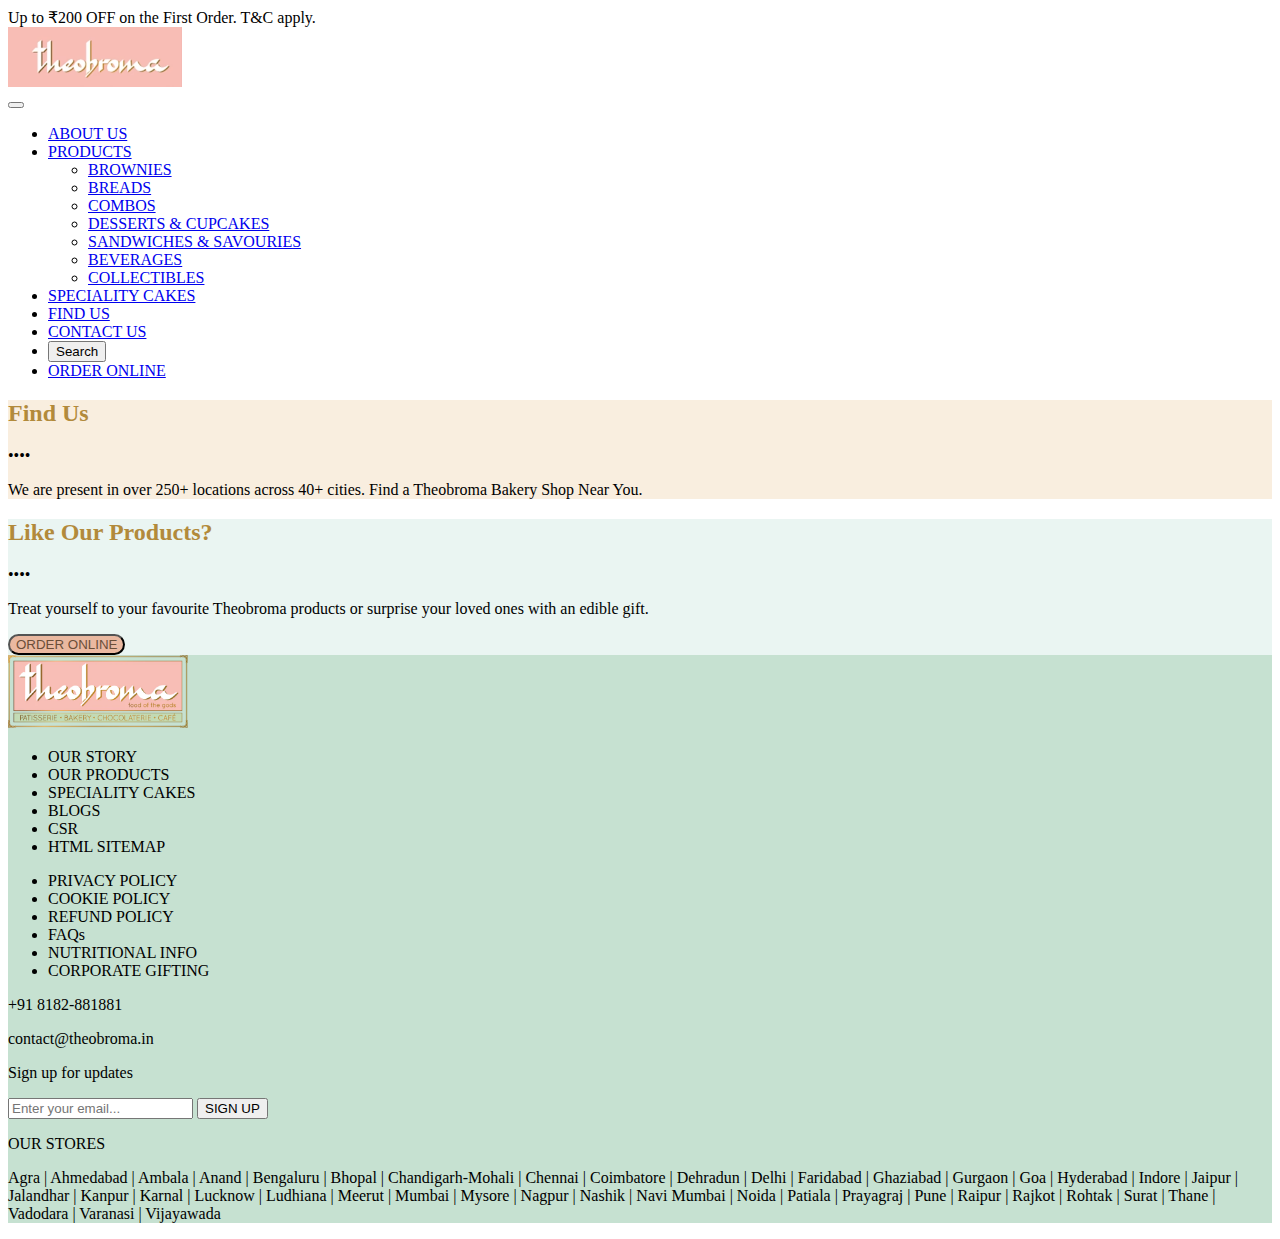
<file: finding_us.html>
<!doctype html>
<html lang="en">
  <head>
    <meta charset="utf-8">
    <meta name="viewport" content="width=device-width, initial-scale=1">
    <title>Theobroma-Boostrap</title>
    <link href="https://cdn.jsdelivr.net/npm/bootstrap@5.2.3/dist/css/bootstrap.min.css" rel="stylesheet" integrity="sha384-rbsA2VBKQhggwzxH7pPCaAqO46MgnOM80zW1RWuH61DGLwZJEdK2Kadq2F9CUG65" crossorigin="anonymous">
    <link rel="stylesheet" href="style.css">
    <link rel="icon" type="image/png" href="images/favicon.avif">
  </head>
  <body>

  <div class="bg-light text-center border-bottom">
    Up to ₹200 OFF on the First Order. T&C apply.
  </div>

 <nav class="navbar navbar-expand-lg bg-white shadow-sm">
      <div class="container-fluid">
        <div class="justify-content-start">
          <a class="navbar-brand" href="index.html">
            <img
              src="images/theologo.avif"
              alt="Theobroma"
              height="60"
            />
          </a>
        </div>
        <button
          class="navbar-toggler"
          type="button"
          data-bs-toggle="collapse"
          data-bs-target="#navbarNav"
        >
          <span class="navbar-toggler-icon"></span>
        </button>

        <div
          class="collapse navbar-collapse justify-content-end"
          id="navbarNav"
        >
          <ul class="navbar-nav align-items-center">
            <li class="nav-item mx-2">
              <a class="nav-link fw-semibold text-dark" href="about_us.html"
                >ABOUT US</a
              >
            </li>

            <li class="nav-item dropdown mx-2 d-flex align-items-center">
              <a
                class="nav-link fw-semibold text-dark pe-1"
                href="product.html"
              >
                PRODUCTS
              </a>

              <a
                class="nav-link dropdown-toggle ps-0"
                href="#"
                role="button"
                data-bs-toggle="dropdown"
                aria-expanded="false"
              ></a>

              <ul class="dropdown-menu shadow border-0">
                <li><a class="dropdown-item" href="#">BROWNIES</a></li>
                <li><a class="dropdown-item" href="#">BREADS</a></li>
                <li><a class="dropdown-item" href="#">COMBOS</a></li>
                <li>
                  <a class="dropdown-item" href="#">DESSERTS & CUPCAKES</a>
                </li>
                <li>
                  <a class="dropdown-item" href="#">SANDWICHES & SAVOURIES</a>
                </li>
                <li><a class="dropdown-item" href="#">BEVERAGES</a></li>
                <li><a class="dropdown-item" href="#">COLLECTIBLES</a></li>
              </ul>
            </li>

            <li class="nav-item mx-2">
              <a class="nav-link fw-semibold text-dark" href="cake.html"
                >SPECIALITY CAKES</a
              >
            </li>

            <li class="nav-item mx-2">
              <a class="nav-link fw-semibold text-dark" href="finding_us.html"
                >FIND US</a
              >
            </li>

            <li class="nav-item mx-2">
              <a class="nav-link fw-semibold text-dark" href="contact_us.html"
                >CONTACT US</a
              >
            </li>

            <li class="nav-item mx-2">
              <form class="d-flex" role="search">
                <button
                  class="btn btn-outline-secondary rounded-pill"
                  type="submit"
                >
                  Search
                </button>
              </form>
            </li>

            <li class="nav-item mx-2 mt-3 mt-lg-0">
              <a href="#" class="btn btn-outline-danger rounded-pill px-3"
                >ORDER ONLINE</a
              >
            </li>
          </ul>
        </div>
      </div>
    </nav>
<section>
  <section>

<div class="py-5" style="background-color: #f9eedf;">
    <div class="container text-center">

        <h2 class="fw-bold" style="color:#b28a3b;">Find Us</h2>

        <div class="d-flex justify-content-center my-2">
            <div class="text-primary">••••</div>
        </div>

        <p class="mt-3 fs-5">
            We are present in over 250+ locations across 40+ cities.  
            Find a Theobroma Bakery Shop Near You.
        </p>
    </div>
</div>

<div class="py-5" style="background-color: #eaf5f2;">
    <div class="container text-center">

        <h2 class="fw-bold" style="color:#b28a3b;">Like Our Products?</h2>

        <div class="d-flex justify-content-center my-2">
            <div class="text-primary">••••</div>
        </div>

        <p class="mt-3 fs-5">
            Treat yourself to your favourite Theobroma products or surprise
            your loved ones with an edible gift.
        </p>

        <button class="btn px-4 py-2 mt-3"
            style="background-color:#eab8a0; border-radius:25px; color:#6a4e39;">
            ORDER ONLINE
        </button>

    </div>
</div>
  </section>
    <section>

    <div class="container-fluid py-5" style="background:#c6e1d1;">
      <div class="container">

        <div class="row">

          <div class="col-md-4 text-center text-md-start mb-4">
            <img
              src="images/theo-logo-footer_8aecafbf-62c0-4aaf-84c1-194a7f79958a.webp"
              class="img-fluid mb-4" style="max-width:180px;">

            <ul class="list-unstyled">
              <li class="mb-2">OUR STORY</li>
              <li class="mb-2">OUR PRODUCTS</li>
              <li class="mb-2">SPECIALITY CAKES</li>
              <li class="mb-2">BLOGS</li>
              <li class="mb-2">CSR</li>
              <li class="mb-2">HTML SITEMAP</li>
            </ul>
          </div>

          <div class="col-md-4 text-center text-md-start mb-4">
            <ul class="list-unstyled">
              <li class="mb-2">PRIVACY POLICY</li>
              <li class="mb-2">COOKIE POLICY</li>
              <li class="mb-2">REFUND POLICY</li>
              <li class="mb-2">FAQs</li>
              <li class="mb-2">NUTRITIONAL INFO</li>
              <li class="mb-2">CORPORATE GIFTING</li>
            </ul>

            <p class="mb-1">
              <i class="bi bi-telephone"></i> +91 8182-881881
            </p>
            <p>
              <i class="bi bi-envelope"></i> contact@theobroma.in
            </p>

            <div class="d-flex gap-3">
              <a href="#" class="text-dark">
                <i class="bi bi-youtube" style="font-size:24px;"></i>
              </a>
              <a href="#" class="text-dark">
                <i class="bi bi-instagram" style="font-size:24px;"></i>
              </a>
              <a href="#" class="text-dark">
                <i class="bi bi-facebook" style="font-size:24px;"></i>
              </a>
            </div>
          </div>

          <div class="col-md-4 text-center text-md-start">

            <p class="fw-semibold">Sign up for updates</p>

            <div class="d-flex mb-3">
              <input type="email" class="form-control rounded-0" placeholder="Enter your email...">
              <button class="btn btn-outline-dark rounded-0 ms-2">SIGN UP</button>
            </div>

            <p class="fw-semibold">OUR STORES</p>

            <p class="small">
              Agra | Ahmedabad | Ambala | Anand | Bengaluru | Bhopal | Chandigarh-Mohali |
              Chennai | Coimbatore | Dehradun | Delhi | Faridabad | Ghaziabad | Gurgaon |
              Goa | Hyderabad | Indore | Jaipur | Jalandhar | Kanpur | Karnal | Lucknow |
              Ludhiana | Meerut | Mumbai | Mysore | Nagpur | Nashik | Navi Mumbai | Noida |
              Patiala | Prayagraj | Pune | Raipur | Rajkot | Rohtak | Surat | Thane |
              Vadodara | Varanasi | Vijayawada
            </p>

          </div>

        </div>
      </div>
    </div>
  </section>
</section>
   <script src="https://cdn.jsdelivr.net/npm/bootstrap@5.3.2/dist/js/bootstrap.bundle.min.js"></script>
  </body>
</html>
</file>
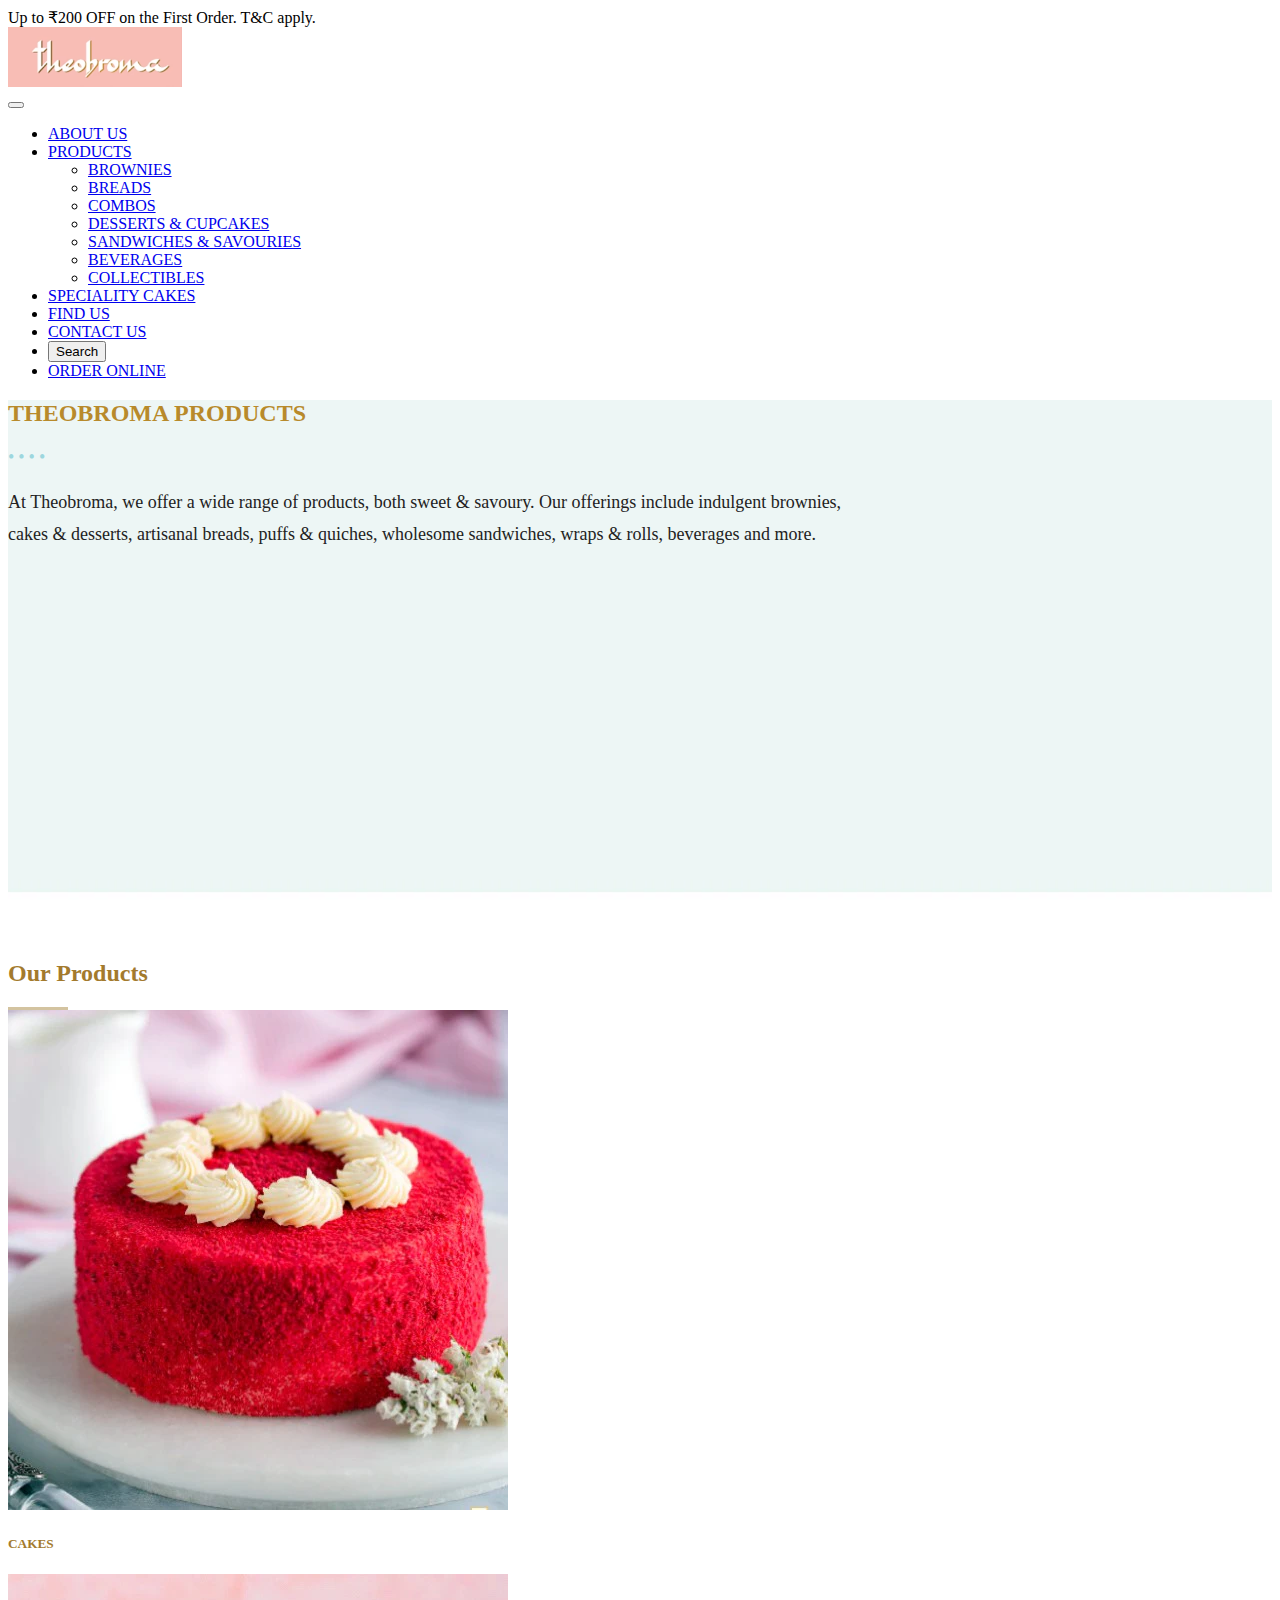
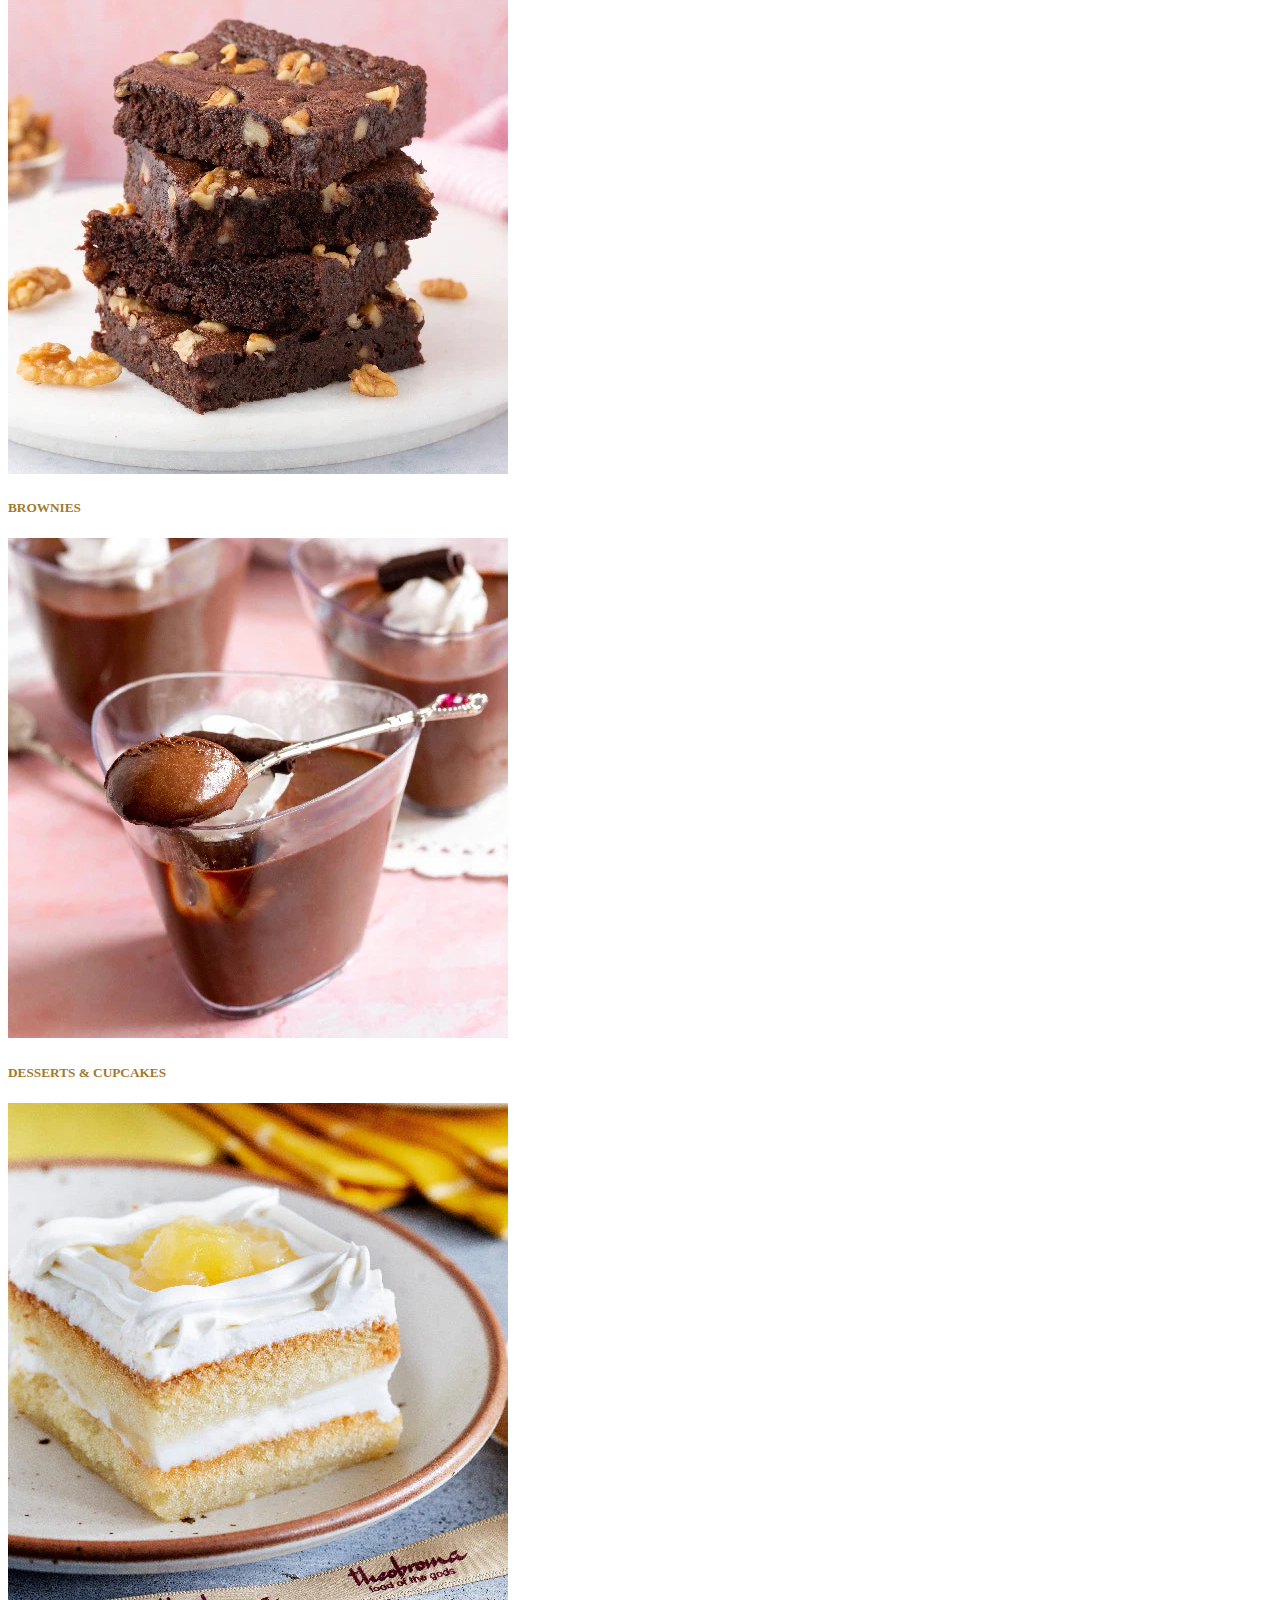
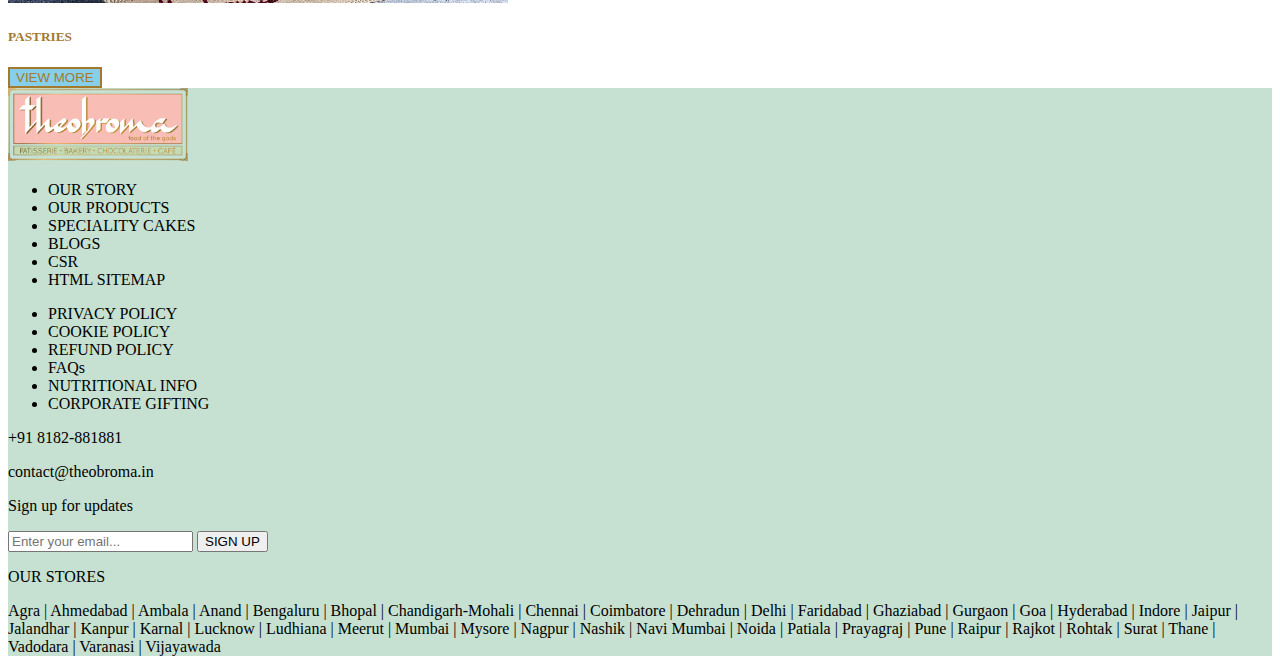
<file: product.html>
<!doctype html>
<html lang="en">
  <head>
    <meta charset="utf-8">
    <meta name="viewport" content="width=device-width, initial-scale=1">
    <title>Theobroma-Boostrap</title>
    <link href="https://cdn.jsdelivr.net/npm/bootstrap@5.2.3/dist/css/bootstrap.min.css" rel="stylesheet" integrity="sha384-rbsA2VBKQhggwzxH7pPCaAqO46MgnOM80zW1RWuH61DGLwZJEdK2Kadq2F9CUG65" crossorigin="anonymous">
    <link rel="stylesheet" href="style.css">
    <link rel="icon" type="image/png" href="images/favicon.avif">
  </head>
  <body>

  <div class="bg-light text-center border-bottom">
    Up to ₹200 OFF on the First Order. T&C apply.
  </div>

  <nav class="navbar navbar-expand-lg bg-white shadow-sm">
      <div class="container-fluid">
        <div class="justify-content-start">
          <a class="navbar-brand" href="index.html">
            <img
              src="images/theologo.avif"
              alt="Theobroma"
              height="60"
            />
          </a>
        </div>
        <button
          class="navbar-toggler"
          type="button"
          data-bs-toggle="collapse"
          data-bs-target="#navbarNav"
        >
          <span class="navbar-toggler-icon"></span>
        </button>

        <div
          class="collapse navbar-collapse justify-content-end"
          id="navbarNav"
        >
          <ul class="navbar-nav align-items-center">
            <li class="nav-item mx-2">
              <a class="nav-link fw-semibold text-dark" href="about_us.html"
                >ABOUT US</a
              >
            </li>

            <li class="nav-item dropdown mx-2 d-flex align-items-center">
              <a
                class="nav-link fw-semibold text-dark pe-1"
                href="product.html"
              >
                PRODUCTS
              </a>

              <a
                class="nav-link dropdown-toggle ps-0"
                href="#"
                role="button"
                data-bs-toggle="dropdown"
                aria-expanded="false"
              ></a>

              <ul class="dropdown-menu shadow border-0">
                <li><a class="dropdown-item" href="#">BROWNIES</a></li>
                <li><a class="dropdown-item" href="#">BREADS</a></li>
                <li><a class="dropdown-item" href="#">COMBOS</a></li>
                <li>
                  <a class="dropdown-item" href="#">DESSERTS & CUPCAKES</a>
                </li>
                <li>
                  <a class="dropdown-item" href="#">SANDWICHES & SAVOURIES</a>
                </li>
                <li><a class="dropdown-item" href="#">BEVERAGES</a></li>
                <li><a class="dropdown-item" href="#">COLLECTIBLES</a></li>
              </ul>
            </li>

            <li class="nav-item mx-2">
              <a class="nav-link fw-semibold text-dark" href="cake.html"
                >SPECIALITY CAKES</a
              >
            </li>

            <li class="nav-item mx-2">
              <a class="nav-link fw-semibold text-dark" href="finding_us.html"
                >FIND US</a
              >
            </li>

            <li class="nav-item mx-2">
              <a class="nav-link fw-semibold text-dark" href="contact_us.html"
                >CONTACT US</a
              >
            </li>

            <li class="nav-item mx-2">
              <form class="d-flex" role="search">
                <button
                  class="btn btn-outline-secondary rounded-pill"
                  type="submit"
                >
                  Search
                </button>
              </form>
            </li>

            <li class="nav-item mx-2 mt-3 mt-lg-0">
              <a href="#" class="btn btn-outline-danger rounded-pill px-3"
                >ORDER ONLINE</a
              >
            </li>
          </ul>
        </div>
      </div>
    </nav>

<section class="theobroma-products d-flex align-items-center">
  <div class="container text-center py-5">

    <h2 class="fw-semibold text-warning mb-3">
      THEOBROMA PRODUCTS
    </h2>

    <div class="d-flex justify-content-center mb-4">
      <span class="dots">••••</span>
    </div>

    <p class="lead mx-auto product-text">
      At Theobroma, we offer a wide range of products, both sweet & savoury.
      Our offerings include indulgent brownies, cakes & desserts, artisanal
      breads, puffs & quiches, wholesome sandwiches, wraps & rolls, beverages
      and more.
    </p>

  </div>

  </section>
  <section class="container text-center py-5">
      <h2 class="fw-bold mb-3" style="color: #a37a2d">Our Products</h2>
      <div class="d-flex justify-content-center mb-4">
        <div style="width: 60px; height: 3px; background: #d3c3a0"></div>
      </div>

      <div class="row justify-content-center">
        <div class="col-md-3 mb-4">
          <div class="card border-0 shadow-sm">
            <img
              src="images/redvelvet-theo.webp"
              class="card-img-top"
              alt="Cakes"
            />
            <div class="card-body">
              <h5 class="fw-bold" style="color: #a37a2d">CAKES</h5>
            </div>
          </div>
        </div>

        <div class="col-md-3 mb-4">
          <div class="card border-0 shadow-sm">
            <img
              src="images/Delicacies-02.webp"
              class="card-img-top"
              alt="Brownies"
            />
            <div class="card-body">
              <h5 class="fw-bold" style="color: #a37a2d">BROWNIES</h5>
            </div>
          </div>
        </div>

        <div class="col-md-3 mb-4">
          <div class="card border-0 shadow-sm">
            <img
              src="images/Delicacies-04.webp"
              class="card-img-top"
              alt="Desserts"
            />
            <div class="card-body">
              <h5 class="fw-bold" style="color: #a37a2d">
                DESSERTS & CUPCAKES
              </h5>
            </div>
          </div>
        </div>

        <div class="col-md-3 mb-4">
          <div class="card border-0 shadow-sm">
            <img
              src="images/Delicacies-06.webp"
              class="card-img-top"
              alt="Pastries"
            />
            <div class="card-body">
              <h5 class="fw-bold" style="color: #a37a2d">PASTRIES</h5>
            </div>
          </div>
        </div>
      </div>
      <div class="mt-4">
        <button class="btn custom-btn rounded-pill px-4 py-2 fw-semibold">
          VIEW MORE
        </button>
      </div>

</section>
    <section>

    <div class="container-fluid py-5" style="background:#c6e1d1;">
      <div class="container">

        <div class="row">

          <div class="col-md-4 text-center text-md-start mb-4">
            <img
              src="images/theo-logo-footer_8aecafbf-62c0-4aaf-84c1-194a7f79958a.webp"
              class="img-fluid mb-4" style="max-width:180px;">

            <ul class="list-unstyled">
              <li class="mb-2">OUR STORY</li>
              <li class="mb-2">OUR PRODUCTS</li>
              <li class="mb-2">SPECIALITY CAKES</li>
              <li class="mb-2">BLOGS</li>
              <li class="mb-2">CSR</li>
              <li class="mb-2">HTML SITEMAP</li>
            </ul>
          </div>

          <div class="col-md-4 text-center text-md-start mb-4">
            <ul class="list-unstyled">
              <li class="mb-2">PRIVACY POLICY</li>
              <li class="mb-2">COOKIE POLICY</li>
              <li class="mb-2">REFUND POLICY</li>
              <li class="mb-2">FAQs</li>
              <li class="mb-2">NUTRITIONAL INFO</li>
              <li class="mb-2">CORPORATE GIFTING</li>
            </ul>

            <p class="mb-1">
              <i class="bi bi-telephone"></i> +91 8182-881881
            </p>
            <p>
              <i class="bi bi-envelope"></i> contact@theobroma.in
            </p>

            <div class="d-flex gap-3">
              <a href="#" class="text-dark">
                <i class="bi bi-youtube" style="font-size:24px;"></i>
              </a>
              <a href="#" class="text-dark">
                <i class="bi bi-instagram" style="font-size:24px;"></i>
              </a>
              <a href="#" class="text-dark">
                <i class="bi bi-facebook" style="font-size:24px;"></i>
              </a>
            </div>
          </div>

          <div class="col-md-4 text-center text-md-start">

            <p class="fw-semibold">Sign up for updates</p>

            <div class="d-flex mb-3">
              <input type="email" class="form-control rounded-0" placeholder="Enter your email...">
              <button class="btn btn-outline-dark rounded-0 ms-2">SIGN UP</button>
            </div>

            <p class="fw-semibold">OUR STORES</p>

            <p class="small">
              Agra | Ahmedabad | Ambala | Anand | Bengaluru | Bhopal | Chandigarh-Mohali |
              Chennai | Coimbatore | Dehradun | Delhi | Faridabad | Ghaziabad | Gurgaon |
              Goa | Hyderabad | Indore | Jaipur | Jalandhar | Kanpur | Karnal | Lucknow |
              Ludhiana | Meerut | Mumbai | Mysore | Nagpur | Nashik | Navi Mumbai | Noida |
              Patiala | Prayagraj | Pune | Raipur | Rajkot | Rohtak | Surat | Thane |
              Vadodara | Varanasi | Vijayawada
            </p>

          </div>

        </div>
      </div>
    </div>
  </section>
  </section>

   <script src="https://cdn.jsdelivr.net/npm/bootstrap@5.3.2/dist/js/bootstrap.bundle.min.js"></script>
  </body>
</html>
</file>
<file: style.css>
.carousel-control-prev,
.carousel-control-next {
  display: none;
}

.custom-btn {
  color: #a37a2d;
  border: 2px solid #a37a2d;
  background-color: skyblue;
  transition: all 0.3s ease;
}

.custom-btn:hover {
  color: #fff;
  border-color: #a37a2d;
  background-color: #a37a2d;
}

.testimonial-section {
  background: url("images/theo-bg-1.webp") center/cover no-repeat;
  position: relative;
  min-height: 50vh;         
  display: flex;
  align-items: center; 
}

.quote-icon {
  font-size: 70px;
  color: #b08a2e;
  margin-bottom: 20px;
}

.testimonial-text {
  max-width: 700px;
  margin: auto;
  font-size: 18px;
  line-height: 1.8;
  color: #222;
}

.author {
  margin-top: 15px;
  font-size: 22px;
  color: #A9802A;
  font-weight: 500;
}

.decor-left {
  position: absolute;
  left: -30px;
  top: 50%;
  transform: translateY(-50%);
  width: 120px;
}

.decor-right {
  position: absolute;
  right: -30px;
  top: 50%;
  transform: translateY(-50%);
  width: 120px;
}

.carousel-control-prev,
.carousel-control-next {
  color: #A9802A;
  font-size: 32px;
  width: auto;
  background: none;
}

.carousel-control-prev:hover,
.carousel-control-next:hover {
  color: #000;
}

.dots {
  color: #9dd7de;
  letter-spacing: 4px;
  font-size: 18px;
}

.theobroma-products {
  background: url("images/Collection-desktop.webp") center/cover no-repeat;
  min-height: 60vh;      
}

.product-text {
  max-width: 850px;
  font-size: 18px;
  line-height: 1.8;
  color: #222;
}

.text-warning {
  color: #b88a2b;
}

.about-intro-section {
  min-height: 40vh;
  background: url("images/about-intro-bg.jpg") center / cover no-repeat;
}

.about-intro-section p {
  max-width: 900px;
  margin: 0 auto;
  line-height: 1.8;
  color: #222;
}

.speciality-cakes-section {
  width: 100%;
}

.cakes-top {
  min-height: 50vh;
  background: url("images/specialty-cakes-banner.jpg") center / cover no-repeat;
}
.description {
  max-width: 750px;
  font-size: 16px;
  line-height: 1.7;
  color: #000;
}

.dots {
  color: #9dd7de;
  letter-spacing: 4px;
}
</file>
